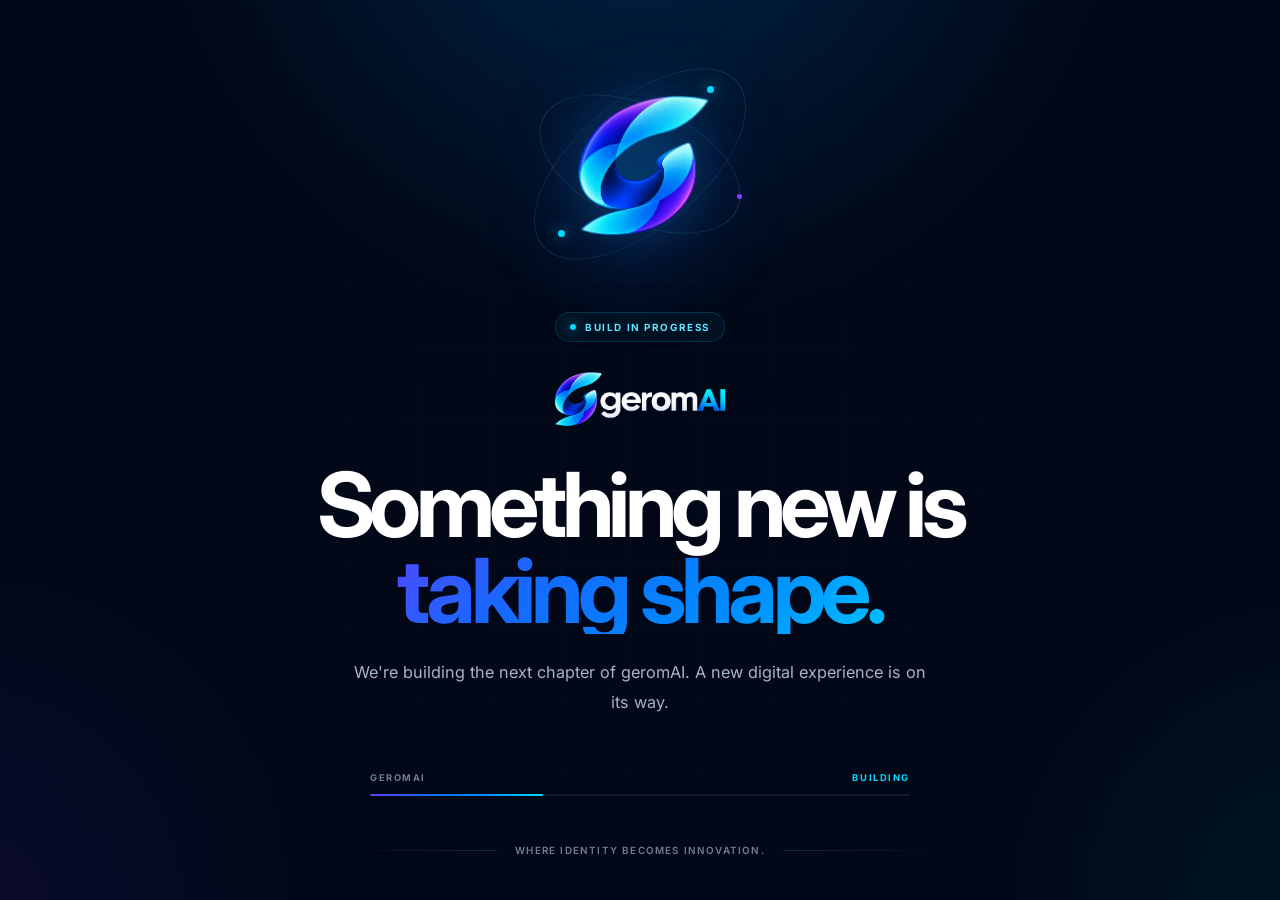
<file: index.html>
<!DOCTYPE html>
<html lang="en"
      xmlns:th="http://www.thymeleaf.org">

<head>

    <meta charset="UTF-8">

    <meta name="viewport"
          content="width=device-width, initial-scale=1.0">

    <title>geromAI — Coming Soon</title>

    <meta name="description"
          content="geromAI is currently building something new. Where Identity Becomes Innovation.">

    <meta name="robots"
          content="noindex, nofollow">

    <meta name="theme-color"
          content="#020817">

    <link rel="icon"
          type="image/svg+xml"
          href="/geromAI_logo_v2.svg">

    <link rel="preconnect"
          href="https://fonts.googleapis.com">

    <link rel="preconnect"
          href="https://fonts.gstatic.com"
          crossorigin>

    <link href="https://fonts.googleapis.com/css2?family=Inter:wght@400;500;600;700&display=swap"
          rel="stylesheet">

    <link rel="stylesheet"
          href="/index.css">

</head>


<body>

<main class="coming-soon">

    <!-- Background -->

    <div class="background-grid"></div>

    <div class="background-glow glow-one"></div>
    <div class="background-glow glow-two"></div>
    <div class="background-glow glow-three"></div>


    <!-- Main content -->

    <div class="coming-soon-container">


        <!-- Logo -->

        <div class="logo-scene">

            <div class="logo-glow"></div>

            <div class="orbit orbit-one"></div>
            <div class="orbit orbit-two"></div>

            <span class="orbit-node node-one"></span>
            <span class="orbit-node node-two"></span>
            <span class="orbit-node node-three"></span>

            <img src="/geromAI_logo_v2.svg"
                 class="geromai-icon"
                 alt="geromAI">

        </div>


        <!-- Status -->

        <div class="status">

            <span class="status-dot"></span>

            <span>
                BUILD IN PROGRESS
            </span>

        </div>


        <!-- Brand -->

        <img src="/geromAI_inline_logo_v2.svg"
             class="geromai-logo"
             alt="geromAI">


        <!-- Heading -->

        <h1>
            Something new is
            <span>taking shape.</span>
        </h1>


        <!-- Description -->

        <p class="description">
            We're building the next chapter of geromAI.
            A new digital experience is on its way.
        </p>


        <!-- Progress -->

        <div class="build-progress">

            <div class="progress-info">

                <span>GEROMAI</span>

                <span>BUILDING</span>

            </div>

            <div class="progress-track">

                <div class="progress-bar"></div>

            </div>

        </div>


        <!-- Slogan -->

        <div class="slogan">

            <span></span>

            <p>
                Where Identity Becomes Innovation.
            </p>

            <span></span>

        </div>

    </div>

</main>

</body>

</html>
</file>
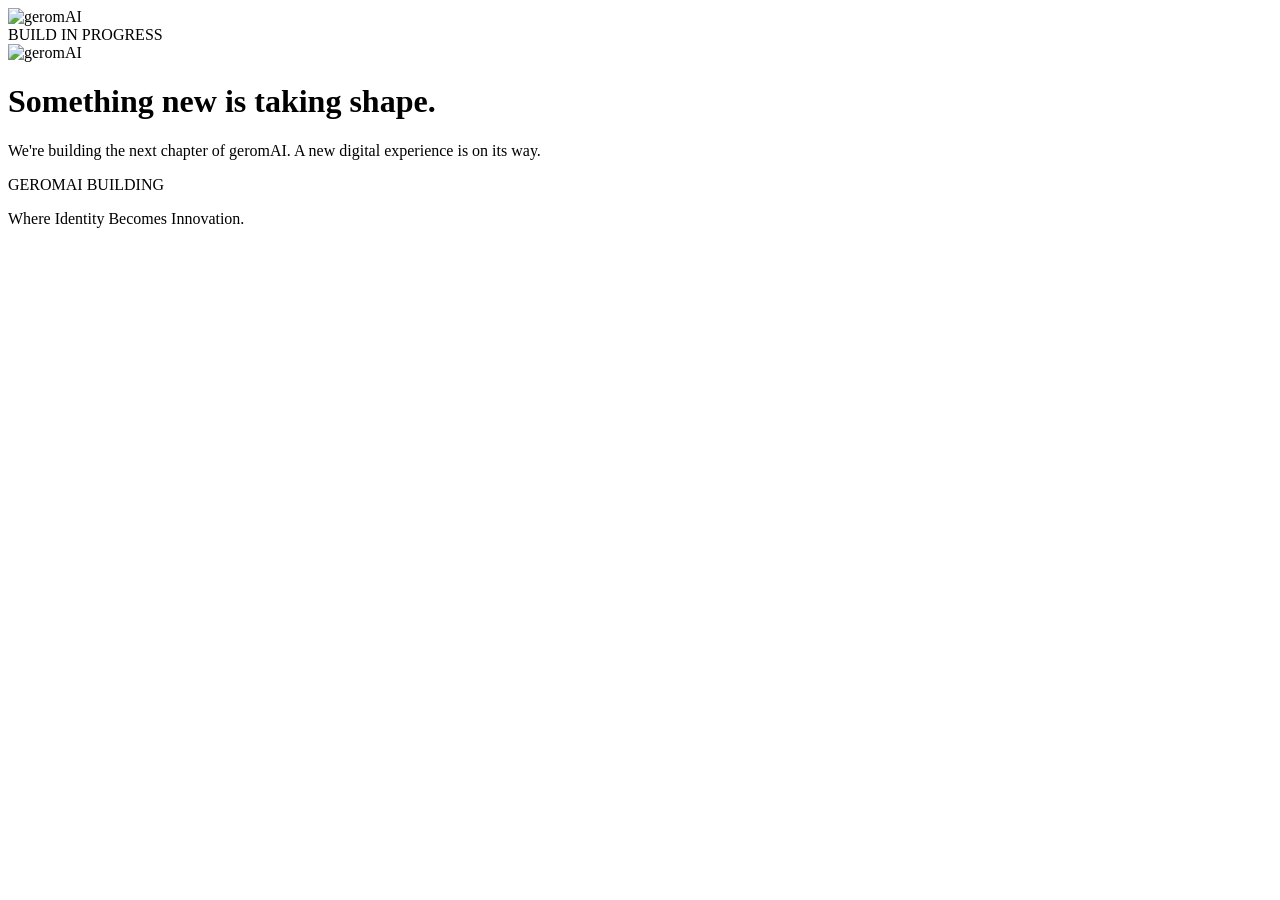
<file: src/main/resources/templates/index.html>
<!DOCTYPE html>
<html lang="en"
      xmlns:th="http://www.thymeleaf.org">

<head>

    <meta charset="UTF-8">

    <meta name="viewport"
          content="width=device-width, initial-scale=1.0">

    <title>geromAI — Coming Soon</title>

    <meta name="description"
          content="geromAI is currently building something new. Where Identity Becomes Innovation.">

    <meta name="robots"
          content="noindex, nofollow">

    <meta name="theme-color"
          content="#020817">

    <link rel="icon"
          type="image/svg+xml"
          th:href="@{/images/geromAI_logo_v2.svg}">

    <link rel="preconnect"
          href="https://fonts.googleapis.com">

    <link rel="preconnect"
          href="https://fonts.gstatic.com"
          crossorigin>

    <link href="https://fonts.googleapis.com/css2?family=Inter:wght@400;500;600;700&display=swap"
          rel="stylesheet">

    <link rel="stylesheet"
          th:href="@{/css/index.css}">

</head>


<body>

<main class="coming-soon">

    <!-- Background -->

    <div class="background-grid"></div>

    <div class="background-glow glow-one"></div>
    <div class="background-glow glow-two"></div>
    <div class="background-glow glow-three"></div>


    <!-- Main content -->

    <div class="coming-soon-container">


        <!-- Logo -->

        <div class="logo-scene">

            <div class="logo-glow"></div>

            <div class="orbit orbit-one"></div>
            <div class="orbit orbit-two"></div>

            <span class="orbit-node node-one"></span>
            <span class="orbit-node node-two"></span>
            <span class="orbit-node node-three"></span>

            <img th:src="@{/images/geromAI_logo_v2.svg}"
                 class="geromai-icon"
                 alt="geromAI">

        </div>


        <!-- Status -->

        <div class="status">

            <span class="status-dot"></span>

            <span>
                BUILD IN PROGRESS
            </span>

        </div>


        <!-- Brand -->

        <img th:src="@{/images/geromAI_inline_logo_v2.svg}"
             class="geromai-logo"
             alt="geromAI">


        <!-- Heading -->

        <h1>
            Something new is
            <span>taking shape.</span>
        </h1>


        <!-- Description -->

        <p class="description">
            We're building the next chapter of geromAI.
            A new digital experience is on its way.
        </p>


        <!-- Progress -->

        <div class="build-progress">

            <div class="progress-info">

                <span>GEROMAI</span>

                <span>BUILDING</span>

            </div>

            <div class="progress-track">

                <div class="progress-bar"></div>

            </div>

        </div>


        <!-- Slogan -->

        <div class="slogan">

            <span></span>

            <p>
                Where Identity Becomes Innovation.
            </p>

            <span></span>

        </div>

    </div>

</main>

</body>

</html>
</file>
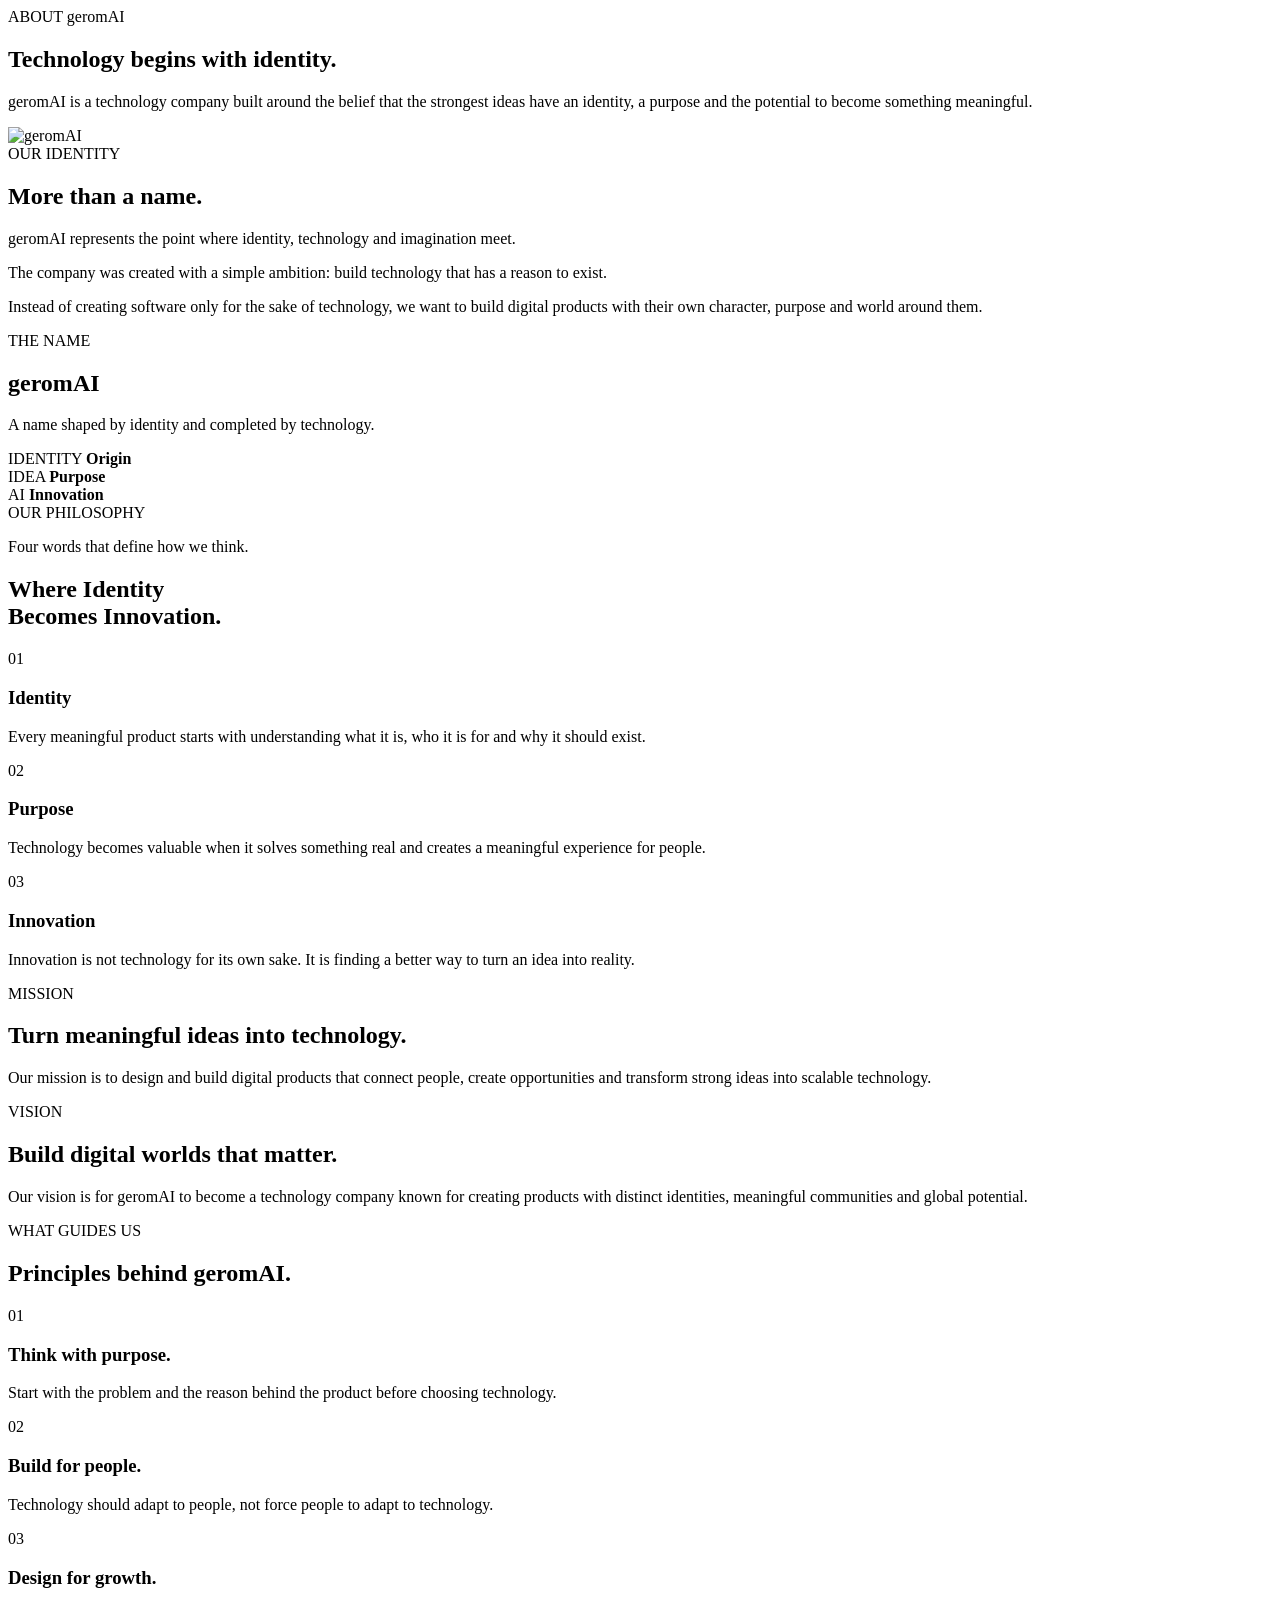
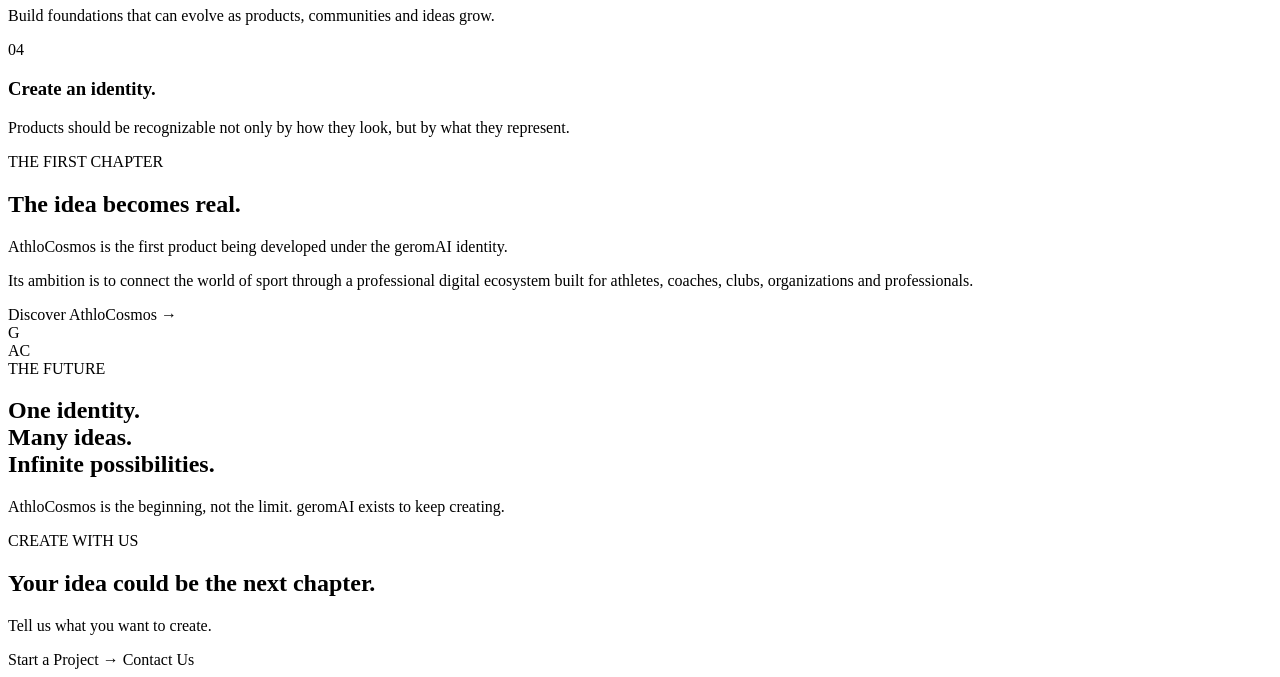
<file: src/main/resources/templates/website/about.html>
<!DOCTYPE html>
<html xmlns:th="http://www.thymeleaf.org"
      xmlns:layout="http://www.ultraq.net.nz/thymeleaf/layout"
      layout:decorate="~{layout/base}">

<head>

    <title>About</title>

    <th:block layout:fragment="page-css">
        <link rel="stylesheet"
              th:href="@{/css/about.css}">
    </th:block>

</head>

<body>

<main layout:fragment="main-content">


    <!-- ==================================================
         HERO
         ================================================== -->

    <section class="about-hero">

        <div class="about-glow about-glow-one"></div>
        <div class="about-glow about-glow-two"></div>

        <div class="container about-hero-container">


            <div class="about-hero-content">

                <span class="about-eyebrow">
                    ABOUT geromAI
                </span>

                <h1>
                    Technology begins with
                    <span class="gradient-text">
                        identity.
                    </span>
                </h1>

                <p>
                    geromAI is a technology company built around
                    the belief that the strongest ideas have an
                    identity, a purpose and the potential to become
                    something meaningful.
                </p>

            </div>


            <div class="about-hero-symbol">

                <div class="about-symbol-glow"></div>

                <img th:src="@{/images/geromAI_G_icon_v2.svg}"
                     alt="geromAI"
                     class="about-g">

            </div>

        </div>

    </section>


    <!-- ==================================================
         IDENTITY
         ================================================== -->

    <section class="section identity-section">

        <div class="container">

            <div class="identity-grid">


                <div class="identity-heading">

                    <span class="about-eyebrow">
                        OUR IDENTITY
                    </span>

                    <h2>
                        More than a
                        <span class="gradient-text">
                            name.
                        </span>
                    </h2>

                </div>


                <div class="identity-copy">

                    <p class="identity-large">

                        geromAI represents the point where
                        identity, technology and imagination
                        meet.

                    </p>

                    <p>
                        The company was created with a simple
                        ambition: build technology that has a
                        reason to exist.
                    </p>

                    <p>
                        Instead of creating software only for
                        the sake of technology, we want to build
                        digital products with their own character,
                        purpose and world around them.
                    </p>

                </div>

            </div>

        </div>

    </section>


    <!-- ==================================================
         NAME / BRAND
         ================================================== -->

    <section class="section name-section">

        <div class="container">

            <div class="name-panel">

                <div class="name-panel-glow"></div>


                <div class="name-heading">

                    <span class="about-eyebrow">
                        THE NAME
                    </span>

                    <h2>
                        gerom<span>AI</span>
                    </h2>

                    <p>
                        A name shaped by identity and completed
                        by technology.
                    </p>

                </div>


                <div class="name-visual">


                    <div class="name-line"></div>


                    <div class="name-definition">

                        <div>
                            <span>IDENTITY</span>
                            <strong>Origin</strong>
                        </div>

                        <div>
                            <span>IDEA</span>
                            <strong>Purpose</strong>
                        </div>

                        <div>
                            <span>AI</span>
                            <strong>Innovation</strong>
                        </div>

                    </div>

                </div>

            </div>

        </div>

    </section>


    <!-- ==================================================
         SLOGAN
         ================================================== -->

    <section class="section slogan-section">

        <div class="container slogan-container">

            <span class="about-eyebrow">
                OUR PHILOSOPHY
            </span>

            <p class="slogan-small">
                Four words that define how we think.
            </p>

            <h2 class="about-slogan">
                Where Identity
                <br>
                Becomes
                <span class="gradient-text">
                    Innovation.
                </span>
            </h2>

        </div>

    </section>


    <!-- ==================================================
         PHILOSOPHY BREAKDOWN
         ================================================== -->

    <section class="section philosophy-breakdown">

        <div class="container">

            <div class="philosophy-grid">


                <article class="philosophy-card">

                    <span class="philosophy-number">
                        01
                    </span>

                    <div>

                        <h3>
                            Identity
                        </h3>

                        <p>
                            Every meaningful product starts with
                            understanding what it is, who it is for
                            and why it should exist.
                        </p>

                    </div>

                </article>


                <article class="philosophy-card">

                    <span class="philosophy-number">
                        02
                    </span>

                    <div>

                        <h3>
                            Purpose
                        </h3>

                        <p>
                            Technology becomes valuable when it
                            solves something real and creates a
                            meaningful experience for people.
                        </p>

                    </div>

                </article>


                <article class="philosophy-card">

                    <span class="philosophy-number">
                        03
                    </span>

                    <div>

                        <h3>
                            Innovation
                        </h3>

                        <p>
                            Innovation is not technology for its
                            own sake. It is finding a better way
                            to turn an idea into reality.
                        </p>

                    </div>

                </article>

            </div>

        </div>

    </section>


    <!-- ==================================================
         MISSION / VISION
         ================================================== -->

    <section class="section mission-section">

        <div class="container">

            <div class="mission-grid">


                <article class="mission-card">

                    <span class="mission-label">
                        MISSION
                    </span>

                    <h2>
                        Turn meaningful ideas into
                        <span class="gradient-text">
                            technology.
                        </span>
                    </h2>

                    <p>
                        Our mission is to design and build digital
                        products that connect people, create
                        opportunities and transform strong ideas
                        into scalable technology.
                    </p>

                </article>


                <article class="mission-card">

                    <span class="mission-label">
                        VISION
                    </span>

                    <h2>
                        Build digital worlds that
                        <span class="gradient-text">
                            matter.
                        </span>
                    </h2>

                    <p>
                        Our vision is for geromAI to become a
                        technology company known for creating
                        products with distinct identities,
                        meaningful communities and global
                        potential.
                    </p>

                </article>

            </div>

        </div>

    </section>


    <!-- ==================================================
         VALUES
         ================================================== -->

    <section class="section values-section">

        <div class="container">


            <div class="values-heading">

                <span class="about-eyebrow">
                    WHAT GUIDES US
                </span>

                <h2>
                    Principles behind
                    <span class="gradient-text">
                        geromAI.
                    </span>
                </h2>

            </div>


            <div class="values-grid">


                <article class="value-card">

                    <span>01</span>

                    <h3>
                        Think with purpose.
                    </h3>

                    <p>
                        Start with the problem and the reason
                        behind the product before choosing
                        technology.
                    </p>

                </article>


                <article class="value-card">

                    <span>02</span>

                    <h3>
                        Build for people.
                    </h3>

                    <p>
                        Technology should adapt to people,
                        not force people to adapt to
                        technology.
                    </p>

                </article>


                <article class="value-card">

                    <span>03</span>

                    <h3>
                        Design for growth.
                    </h3>

                    <p>
                        Build foundations that can evolve as
                        products, communities and ideas grow.
                    </p>

                </article>


                <article class="value-card">

                    <span>04</span>

                    <h3>
                        Create an identity.
                    </h3>

                    <p>
                        Products should be recognizable not only
                        by how they look, but by what they
                        represent.
                    </p>

                </article>

            </div>

        </div>

    </section>


    <!-- ==================================================
         FROM GEROMAI TO ATHLOCOSMOS
         ================================================== -->

    <section class="section journey-section">

        <div class="container">

            <div class="journey-panel">

                <div class="journey-glow"></div>


                <div class="journey-copy">

                    <span class="about-eyebrow">
                        THE FIRST CHAPTER
                    </span>

                    <h2>
                        The idea becomes
                        <span class="gradient-text">
                            real.
                        </span>
                    </h2>

                    <p>
                        AthloCosmos is the first product being
                        developed under the geromAI identity.
                    </p>

                    <p>
                        Its ambition is to connect the world of
                        sport through a professional digital
                        ecosystem built for athletes, coaches,
                        clubs, organizations and professionals.
                    </p>


                    <a class="btn-primary"
                       th:href="@{/products#athlocosmos}">

                        Discover AthloCosmos

                        <span>→</span>

                    </a>

                </div>


                <div class="journey-visual">

                    <div class="journey-gerom">
                        G
                    </div>

                    <div class="journey-line">

                        <span></span>

                    </div>

                    <div class="journey-athlo">
                        AC
                    </div>

                </div>

            </div>

        </div>

    </section>


    <!-- ==================================================
         FUTURE
         ================================================== -->

    <section class="section future-section">

        <div class="container future-container">

            <span class="about-eyebrow">
                THE FUTURE
            </span>

            <h2>
                One identity.
                <br>
                Many ideas.
                <br>
                <span class="gradient-text">
                    Infinite possibilities.
                </span>
            </h2>

            <p>
                AthloCosmos is the beginning, not the limit.
                geromAI exists to keep creating.
            </p>

        </div>

    </section>


    <!-- ==================================================
         CTA
         ================================================== -->

    <section class="section about-cta">

        <div class="container">

            <div class="about-cta-panel">

                <div class="about-cta-glow"></div>

                <span class="about-eyebrow">
                    CREATE WITH US
                </span>

                <h2>
                    Your idea could be the
                    <span class="gradient-text">
                        next chapter.
                    </span>
                </h2>

                <p>
                    Tell us what you want to create.
                </p>


                <div class="about-cta-actions">

                    <a class="btn-primary"
                       th:href="@{/get-started}">

                        Start a Project

                        <span>→</span>

                    </a>


                    <a class="btn-secondary"
                       th:href="@{/contact}">

                        Contact Us

                    </a>

                </div>

            </div>

        </div>

    </section>


</main>

</body>
</html>
</file>
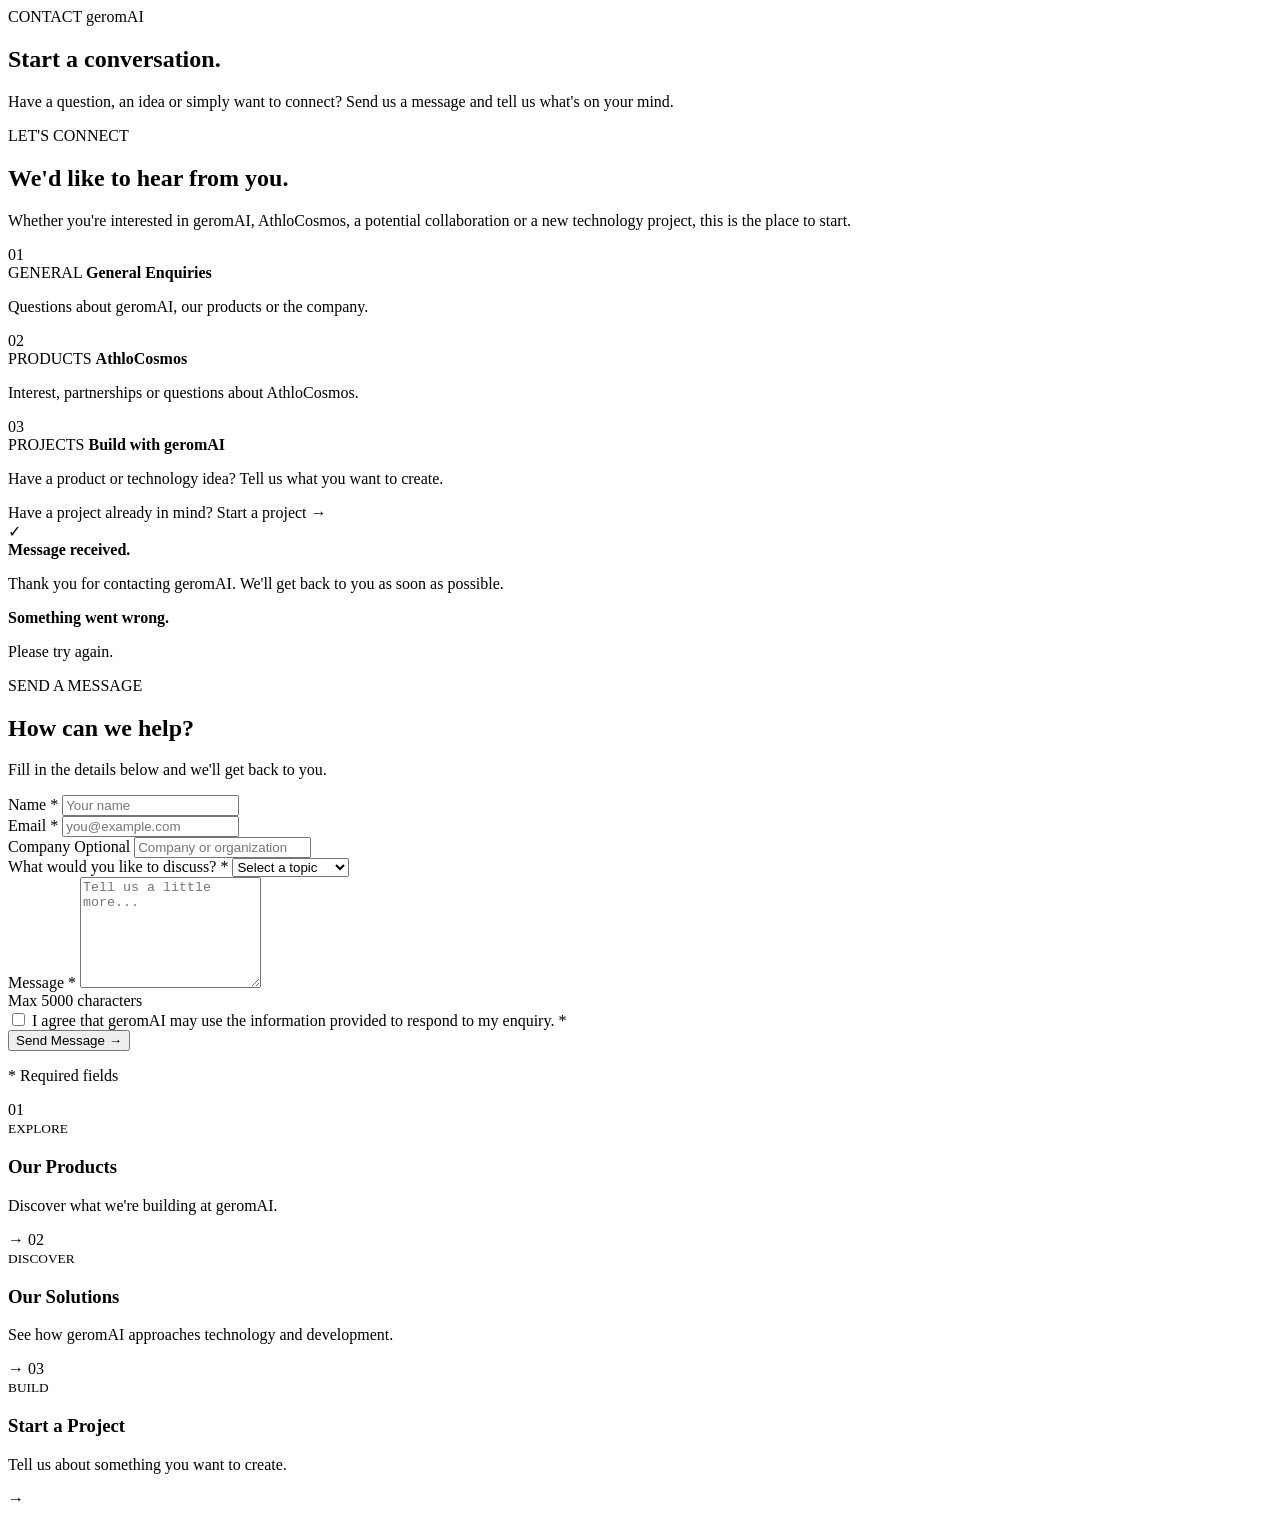
<file: src/main/resources/templates/website/contact.html>
<!DOCTYPE html>
<html xmlns:th="http://www.thymeleaf.org"
      xmlns:layout="http://www.ultraq.net.nz/thymeleaf/layout"
      layout:decorate="~{layout/base}">

<head>

    <title>Contact</title>

    <th:block layout:fragment="page-css">
        <link rel="stylesheet"
              th:href="@{/css/contact.css}">
    </th:block>

</head>

<body>

<main layout:fragment="main-content">


    <!-- ==================================================
         HERO
         ================================================== -->

    <section class="contact-hero">

        <div class="contact-glow contact-glow-one"></div>
        <div class="contact-glow contact-glow-two"></div>

        <div class="container contact-hero-container">

            <span class="contact-eyebrow">
                CONTACT geromAI
            </span>

            <h1>
                Start a
                <span class="gradient-text">
                    conversation.
                </span>
            </h1>

            <p>
                Have a question, an idea or simply want to
                connect? Send us a message and tell us what's
                on your mind.
            </p>

        </div>

    </section>


    <!-- ==================================================
         CONTACT
         ================================================== -->

    <section class="section contact-section">

        <div class="container">

            <div class="contact-layout">


                <!-- ======================================
                     LEFT
                     ====================================== -->

                <div class="contact-information">

                    <span class="contact-eyebrow">
                        LET'S CONNECT
                    </span>

                    <h2>
                        We'd like to hear
                        <span class="gradient-text">
                            from you.
                        </span>
                    </h2>

                    <p class="contact-intro">
                        Whether you're interested in geromAI,
                        AthloCosmos, a potential collaboration
                        or a new technology project, this is
                        the place to start.
                    </p>


                    <div class="contact-options">


                        <div class="contact-option">

                            <span class="contact-option-number">
                                01
                            </span>

                            <div>

                                <span class="contact-option-label">
                                    GENERAL
                                </span>

                                <strong>
                                    General Enquiries
                                </strong>

                                <p>
                                    Questions about geromAI,
                                    our products or the company.
                                </p>

                            </div>

                        </div>


                        <div class="contact-option">

                            <span class="contact-option-number">
                                02
                            </span>

                            <div>

                                <span class="contact-option-label">
                                    PRODUCTS
                                </span>

                                <strong>
                                    AthloCosmos
                                </strong>

                                <p>
                                    Interest, partnerships or
                                    questions about AthloCosmos.
                                </p>

                            </div>

                        </div>


                        <div class="contact-option">

                            <span class="contact-option-number">
                                03
                            </span>

                            <div>

                                <span class="contact-option-label">
                                    PROJECTS
                                </span>

                                <strong>
                                    Build with geromAI
                                </strong>

                                <p>
                                    Have a product or technology
                                    idea? Tell us what you want
                                    to create.
                                </p>

                            </div>

                        </div>

                    </div>


                    <div class="contact-project-link">

                        <span>
                            Have a project already in mind?
                        </span>

                        <a th:href="@{/get-started}">
                            Start a project
                            <span>→</span>
                        </a>

                    </div>

                </div>


                <!-- ======================================
                     FORM
                     ====================================== -->

                <div class="contact-form-wrapper">

                    <div class="contact-form-glow"></div>


                    <!-- SUCCESS -->

                    <div class="form-success"
                         th:if="${contactSuccess}">

                        <div class="success-icon">
                            ✓
                        </div>

                        <div>

                            <strong>
                                Message received.
                            </strong>

                            <p>
                                Thank you for contacting geromAI.
                                We'll get back to you as soon
                                as possible.
                            </p>

                        </div>

                    </div>


                    <!-- ERROR -->

                    <div class="form-error-global"
                         th:if="${contactError}">

                        <strong>
                            Something went wrong.
                        </strong>

                        <p th:text="${contactError}">
                            Please try again.
                        </p>

                    </div>


                    <form class="contact-form"
                          th:action="@{/contact}"
                          th:object="${contactForm}"
                          method="post">


                        <!-- If Spring Security CSRF is enabled,
                             Thymeleaf/Spring Security normally
                             handles the token automatically. -->


                        <div class="form-heading">

                            <span class="contact-eyebrow">
                                SEND A MESSAGE
                            </span>

                            <h2>
                                How can we help?
                            </h2>

                            <p>
                                Fill in the details below and
                                we'll get back to you.
                            </p>

                        </div>


                        <!-- NAME -->

                        <div class="form-group">

                            <label for="name">
                                Name
                                <span>*</span>
                            </label>

                            <input id="name"
                                   type="text"
                                   th:field="*{name}"
                                   th:classappend="${#fields.hasErrors('name')} ? 'input-error' : ''"
                                   placeholder="Your name"
                                   autocomplete="name">

                            <span class="field-error"
                                  th:if="${#fields.hasErrors('name')}"
                                  th:errors="*{name}">
                            </span>

                        </div>


                        <!-- EMAIL -->

                        <div class="form-group">

                            <label for="email">
                                Email
                                <span>*</span>
                            </label>

                            <input id="email"
                                   type="email"
                                   th:field="*{email}"
                                   th:classappend="${#fields.hasErrors('email')} ? 'input-error' : ''"
                                   placeholder="you@example.com"
                                   autocomplete="email">

                            <span class="field-error"
                                  th:if="${#fields.hasErrors('email')}"
                                  th:errors="*{email}">
                            </span>

                        </div>


                        <!-- COMPANY -->

                        <div class="form-group">

                            <label for="company">
                                Company
                                <span class="optional">
                                    Optional
                                </span>
                            </label>

                            <input id="company"
                                   type="text"
                                   th:field="*{company}"
                                   placeholder="Company or organization"
                                   autocomplete="organization">

                        </div>


                        <!-- SUBJECT -->

                        <div class="form-group">

                            <label for="subject">
                                What would you like to discuss?
                                <span>*</span>
                            </label>

                            <select id="subject"
                                    th:field="*{subject}"
                                    th:classappend="${#fields.hasErrors('subject')} ? 'input-error' : ''">

                                <option value="">
                                    Select a topic
                                </option>

                                <option value="GENERAL">
                                    General enquiry
                                </option>

                                <option value="ATHLOCOSMOS">
                                    AthloCosmos
                                </option>

                                <option value="PROJECT">
                                    New project
                                </option>

                                <option value="PARTNERSHIP">
                                    Partnership
                                </option>

                                <option value="OTHER">
                                    Something else
                                </option>

                            </select>

                            <span class="field-error"
                                  th:if="${#fields.hasErrors('subject')}"
                                  th:errors="*{subject}">
                            </span>

                        </div>


                        <!-- MESSAGE -->

                        <div class="form-group">

                            <label for="message">
                                Message
                                <span>*</span>
                            </label>

                            <textarea id="message"
                                      th:field="*{message}"
                                      th:classappend="${#fields.hasErrors('message')} ? 'input-error' : ''"
                                      rows="7"
                                      placeholder="Tell us a little more..."></textarea>

                            <div class="textarea-bottom">

                                <span class="field-error"
                                      th:if="${#fields.hasErrors('message')}"
                                      th:errors="*{message}">
                                </span>

                                <span class="message-limit">
                                    Max 5000 characters
                                </span>

                            </div>

                        </div>


                        <!-- PRIVACY -->

                        <div class="form-group checkbox-group">

                            <label class="checkbox-label">

                                <input type="checkbox"
                                       th:field="*{privacyAccepted}">

                                <span class="custom-checkbox"></span>

                                <span class="checkbox-text">
                                    I agree that geromAI may use
                                    the information provided to
                                    respond to my enquiry.
                                    <span>*</span>
                                </span>

                            </label>

                            <span class="field-error"
                                  th:if="${#fields.hasErrors('privacyAccepted')}"
                                  th:errors="*{privacyAccepted}">
                            </span>

                        </div>


                        <!-- BUTTON -->

                        <button class="contact-submit"
                                type="submit">

                            <span>
                                Send Message
                            </span>

                            <span aria-hidden="true">
                                →
                            </span>

                        </button>


                        <p class="form-required">
                            * Required fields
                        </p>

                    </form>

                </div>

            </div>

        </div>

    </section>


    <!-- ==================================================
         OTHER PATH
         ================================================== -->

    <section class="section contact-next">

        <div class="container">

            <div class="contact-next-grid">


                <a class="contact-next-card"
                   th:href="@{/products}">

                    <span>01</span>

                    <div>
                        <small>
                            EXPLORE
                        </small>

                        <h3>
                            Our Products
                        </h3>

                        <p>
                            Discover what we're building
                            at geromAI.
                        </p>
                    </div>

                    <strong>→</strong>

                </a>


                <a class="contact-next-card"
                   th:href="@{/solutions}">

                    <span>02</span>

                    <div>
                        <small>
                            DISCOVER
                        </small>

                        <h3>
                            Our Solutions
                        </h3>

                        <p>
                            See how geromAI approaches
                            technology and development.
                        </p>
                    </div>

                    <strong>→</strong>

                </a>


                <a class="contact-next-card"
                   th:href="@{/get-started}">

                    <span>03</span>

                    <div>
                        <small>
                            BUILD
                        </small>

                        <h3>
                            Start a Project
                        </h3>

                        <p>
                            Tell us about something you
                            want to create.
                        </p>
                    </div>

                    <strong>→</strong>

                </a>

            </div>

        </div>

    </section>


</main>

</body>
</html>
</file>
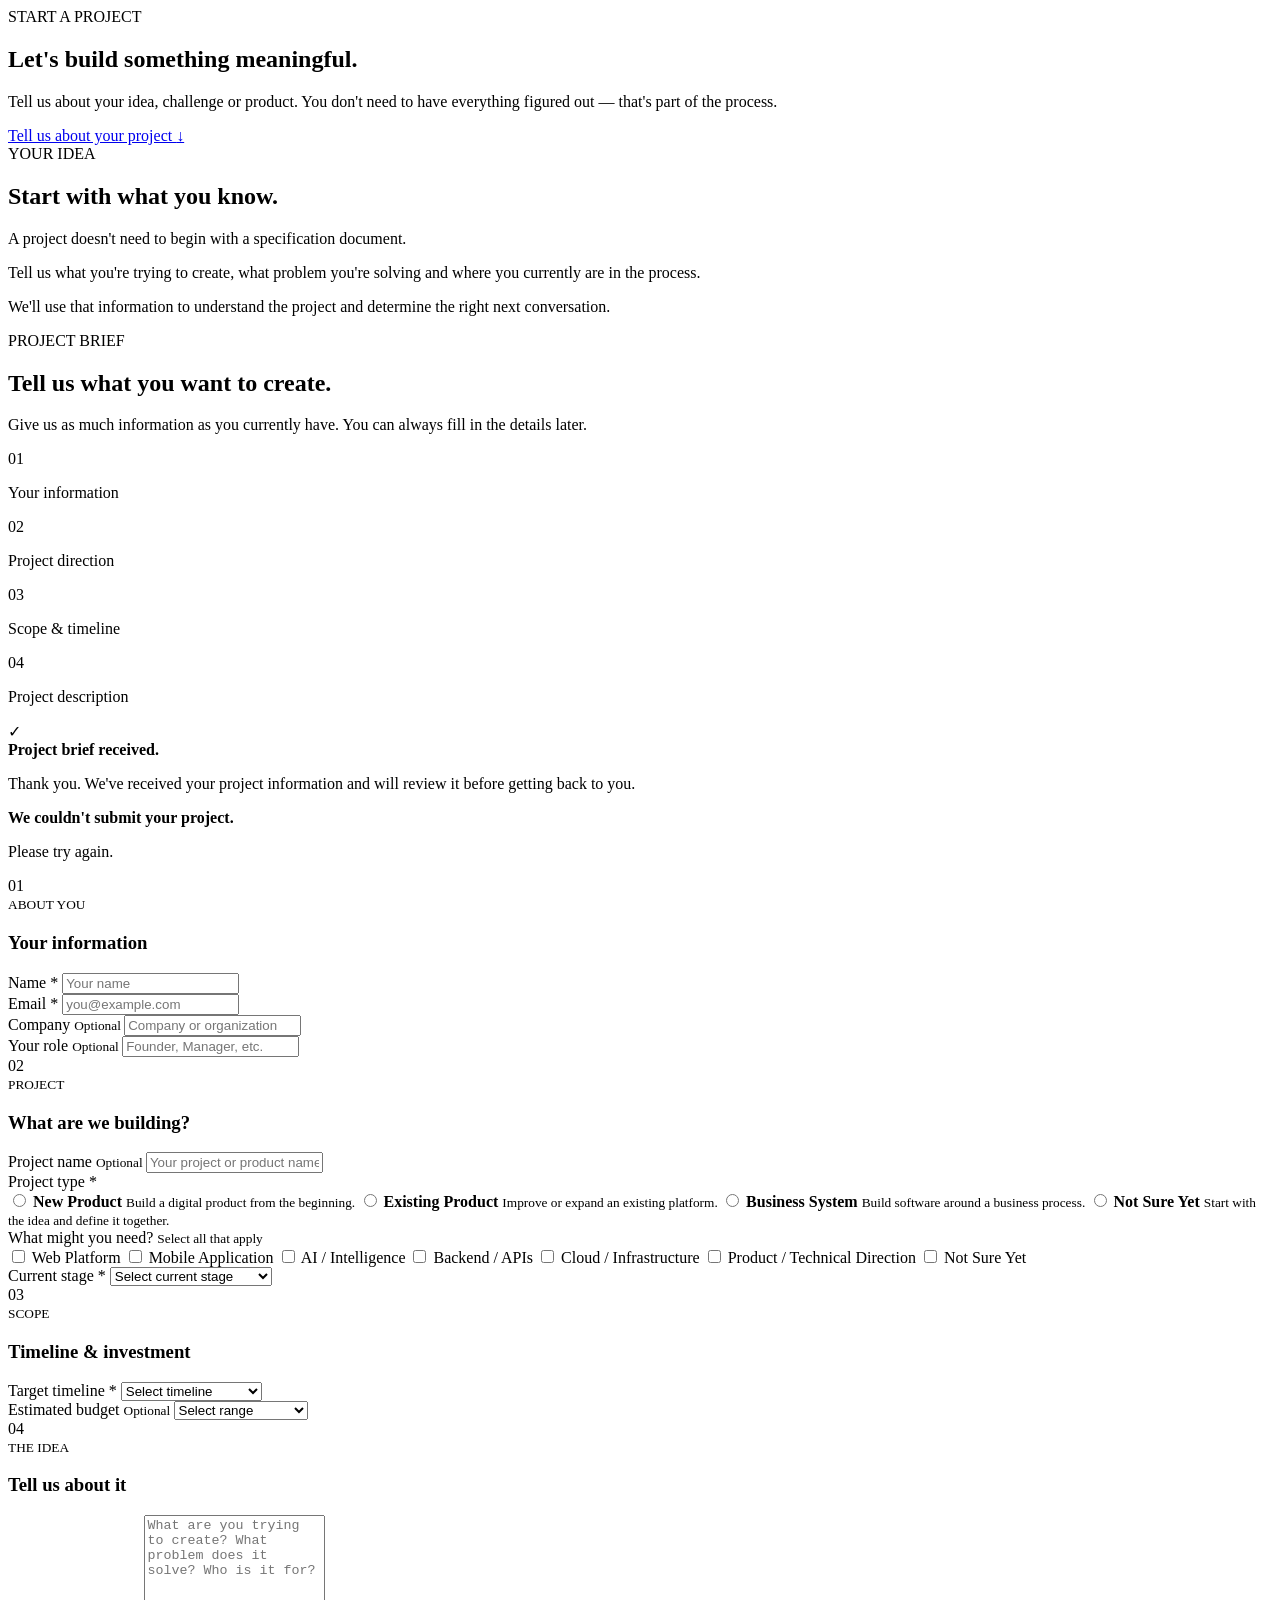
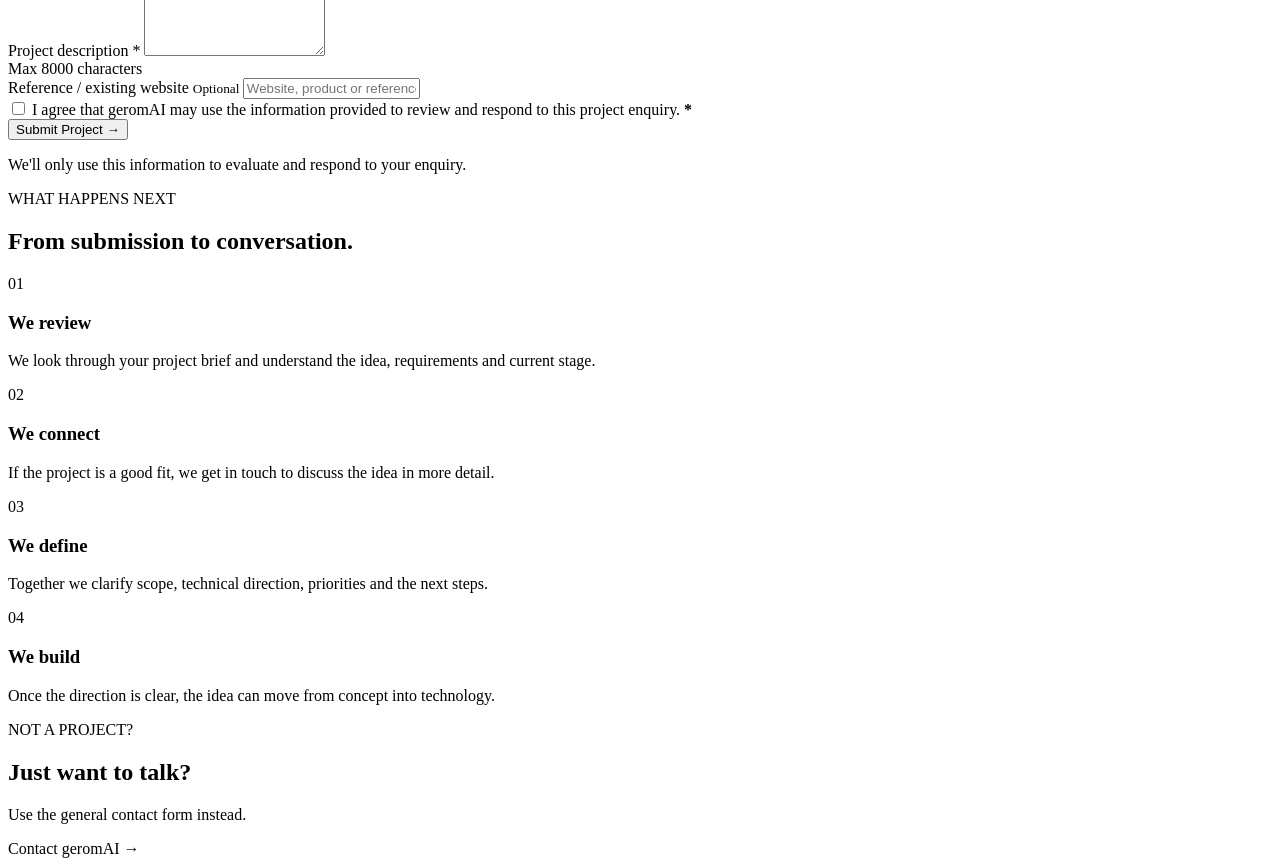
<file: src/main/resources/templates/website/get-started.html>
<!DOCTYPE html>
<html xmlns:th="http://www.thymeleaf.org"
      xmlns:layout="http://www.ultraq.net.nz/thymeleaf/layout"
      layout:decorate="~{layout/base}">

<head>

    <title>Get Started</title>

    <th:block layout:fragment="page-css">
        <link rel="stylesheet"
              th:href="@{/css/get-started.css}">
    </th:block>

</head>

<body>

<main layout:fragment="main-content">

    <!-- ==================================================
         HERO
         ================================================== -->

    <section class="start-hero">

        <div class="start-glow start-glow-one"></div>
        <div class="start-glow start-glow-two"></div>

        <div class="container start-hero-container">

            <span class="start-eyebrow">
                START A PROJECT
            </span>

            <h1>
                Let's build something
                <span class="gradient-text">
                    meaningful.
                </span>
            </h1>

            <p>
                Tell us about your idea, challenge or product.
                You don't need to have everything figured out —
                that's part of the process.
            </p>

            <a href="#project-form"
               class="start-scroll-link">

                Tell us about your project
                <span>↓</span>

            </a>

        </div>

    </section>


    <!-- ==================================================
         INTRO
         ================================================== -->

    <section class="section start-intro">

        <div class="container">

            <div class="start-intro-grid">

                <div>

                    <span class="start-eyebrow">
                        YOUR IDEA
                    </span>

                    <h2>
                        Start with what you
                        <span class="gradient-text">
                            know.
                        </span>
                    </h2>

                </div>

                <div>

                    <p class="start-intro-large">
                        A project doesn't need to begin with a
                        specification document.
                    </p>

                    <p>
                        Tell us what you're trying to create,
                        what problem you're solving and where
                        you currently are in the process.
                    </p>

                    <p>
                        We'll use that information to understand
                        the project and determine the right
                        next conversation.
                    </p>

                </div>

            </div>

        </div>

    </section>


    <!-- ==================================================
         PROJECT FORM
         ================================================== -->

    <section class="section project-section"
             id="project-form">

        <div class="container">

            <div class="project-layout">


                <!-- ======================================
                     LEFT
                     ====================================== -->

                <aside class="project-sidebar">

                    <span class="start-eyebrow">
                        PROJECT BRIEF
                    </span>

                    <h2>
                        Tell us what you want to
                        <span class="gradient-text">
                            create.
                        </span>
                    </h2>

                    <p>
                        Give us as much information as you
                        currently have. You can always fill
                        in the details later.
                    </p>


                    <div class="project-sidebar-list">

                        <div>
                            <span>01</span>

                            <p>
                                Your information
                            </p>
                        </div>

                        <div>
                            <span>02</span>

                            <p>
                                Project direction
                            </p>
                        </div>

                        <div>
                            <span>03</span>

                            <p>
                                Scope & timeline
                            </p>
                        </div>

                        <div>
                            <span>04</span>

                            <p>
                                Project description
                            </p>
                        </div>

                    </div>

                </aside>


                <!-- ======================================
                     FORM
                     ====================================== -->

                <div class="project-form-wrapper">

                    <div class="project-form-glow"></div>


                    <!-- SUCCESS -->

                    <div class="project-success"
                         th:if="${projectSuccess}">

                        <div class="project-success-icon">
                            ✓
                        </div>

                        <div>

                            <strong>
                                Project brief received.
                            </strong>

                            <p>
                                Thank you. We've received your
                                project information and will
                                review it before getting back
                                to you.
                            </p>

                        </div>

                    </div>


                    <!-- GLOBAL ERROR -->

                    <div class="project-global-error"
                         th:if="${projectError}">

                        <strong>
                            We couldn't submit your project.
                        </strong>

                        <p th:text="${projectError}">
                            Please try again.
                        </p>

                    </div>


                    <form th:action="@{/get-started}"
                          th:object="${projectForm}"
                          method="post"
                          class="project-form">


                        <!-- ==================================
                             SECTION 01
                             ================================== -->

                        <div class="form-section">

                            <div class="form-section-header">

                                <span>
                                    01
                                </span>

                                <div>

                                    <small>
                                        ABOUT YOU
                                    </small>

                                    <h3>
                                        Your information
                                    </h3>

                                </div>

                            </div>


                            <div class="form-grid">


                                <div class="form-group">

                                    <label for="name">
                                        Name
                                        <span>*</span>
                                    </label>

                                    <input id="name"
                                           type="text"
                                           th:field="*{name}"
                                           th:classappend="${#fields.hasErrors('name')} ? 'input-error' : ''"
                                           placeholder="Your name"
                                           autocomplete="name">

                                    <span class="field-error"
                                          th:if="${#fields.hasErrors('name')}"
                                          th:errors="*{name}">
                                    </span>

                                </div>


                                <div class="form-group">

                                    <label for="email">
                                        Email
                                        <span>*</span>
                                    </label>

                                    <input id="email"
                                           type="email"
                                           th:field="*{email}"
                                           th:classappend="${#fields.hasErrors('email')} ? 'input-error' : ''"
                                           placeholder="you@example.com"
                                           autocomplete="email">

                                    <span class="field-error"
                                          th:if="${#fields.hasErrors('email')}"
                                          th:errors="*{email}">
                                    </span>

                                </div>


                                <div class="form-group">

                                    <label for="company">
                                        Company

                                        <small>
                                            Optional
                                        </small>
                                    </label>

                                    <input id="company"
                                           type="text"
                                           th:field="*{company}"
                                           placeholder="Company or organization"
                                           autocomplete="organization">

                                </div>


                                <div class="form-group">

                                    <label for="role">
                                        Your role

                                        <small>
                                            Optional
                                        </small>
                                    </label>

                                    <input id="role"
                                           type="text"
                                           th:field="*{role}"
                                           placeholder="Founder, Manager, etc.">

                                </div>

                            </div>

                        </div>


                        <!-- ==================================
                             SECTION 02
                             ================================== -->

                        <div class="form-section">

                            <div class="form-section-header">

                                <span>
                                    02
                                </span>

                                <div>

                                    <small>
                                        PROJECT
                                    </small>

                                    <h3>
                                        What are we building?
                                    </h3>

                                </div>

                            </div>


                            <div class="form-group">

                                <label for="projectName">
                                    Project name

                                    <small>
                                        Optional
                                    </small>
                                </label>

                                <input id="projectName"
                                       type="text"
                                       th:field="*{projectName}"
                                       placeholder="Your project or product name">

                            </div>


                            <div class="form-group">

                                <label>
                                    Project type
                                    <span>*</span>
                                </label>


                                <div class="option-grid">

                                    <label class="option-card">

                                        <input type="radio"
                                               th:field="*{projectType}"
                                               value="NEW_PRODUCT">

                                        <span class="option-content">

                                            <strong>
                                                New Product
                                            </strong>

                                            <small>
                                                Build a digital product
                                                from the beginning.
                                            </small>

                                        </span>

                                    </label>


                                    <label class="option-card">

                                        <input type="radio"
                                               th:field="*{projectType}"
                                               value="EXISTING_PRODUCT">

                                        <span class="option-content">

                                            <strong>
                                                Existing Product
                                            </strong>

                                            <small>
                                                Improve or expand an
                                                existing platform.
                                            </small>

                                        </span>

                                    </label>


                                    <label class="option-card">

                                        <input type="radio"
                                               th:field="*{projectType}"
                                               value="BUSINESS_SYSTEM">

                                        <span class="option-content">

                                            <strong>
                                                Business System
                                            </strong>

                                            <small>
                                                Build software around
                                                a business process.
                                            </small>

                                        </span>

                                    </label>


                                    <label class="option-card">

                                        <input type="radio"
                                               th:field="*{projectType}"
                                               value="NOT_SURE">

                                        <span class="option-content">

                                            <strong>
                                                Not Sure Yet
                                            </strong>

                                            <small>
                                                Start with the idea and
                                                define it together.
                                            </small>

                                        </span>

                                    </label>

                                </div>


                                <span class="field-error"
                                      th:if="${#fields.hasErrors('projectType')}"
                                      th:errors="*{projectType}">
                                </span>

                            </div>


                            <!-- SERVICES -->

                            <div class="form-group">

                                <label>
                                    What might you need?

                                    <small>
                                        Select all that apply
                                    </small>
                                </label>


                                <div class="service-grid">


                                    <label class="service-option">

                                        <input type="checkbox"
                                               th:field="*{services}"
                                               value="WEB">

                                        <span>
                                            Web Platform
                                        </span>

                                    </label>


                                    <label class="service-option">

                                        <input type="checkbox"
                                               th:field="*{services}"
                                               value="MOBILE">

                                        <span>
                                            Mobile Application
                                        </span>

                                    </label>


                                    <label class="service-option">

                                        <input type="checkbox"
                                               th:field="*{services}"
                                               value="AI">

                                        <span>
                                            AI / Intelligence
                                        </span>

                                    </label>


                                    <label class="service-option">

                                        <input type="checkbox"
                                               th:field="*{services}"
                                               value="BACKEND">

                                        <span>
                                            Backend / APIs
                                        </span>

                                    </label>


                                    <label class="service-option">

                                        <input type="checkbox"
                                               th:field="*{services}"
                                               value="CLOUD">

                                        <span>
                                            Cloud / Infrastructure
                                        </span>

                                    </label>


                                    <label class="service-option">

                                        <input type="checkbox"
                                               th:field="*{services}"
                                               value="CONSULTING">

                                        <span>
                                            Product / Technical Direction
                                        </span>

                                    </label>


                                    <label class="service-option">

                                        <input type="checkbox"
                                               th:field="*{services}"
                                               value="NOT_SURE">

                                        <span>
                                            Not Sure Yet
                                        </span>

                                    </label>

                                </div>

                            </div>


                            <!-- STAGE -->

                            <div class="form-group">

                                <label for="stage">
                                    Current stage
                                    <span>*</span>
                                </label>

                                <select id="stage"
                                        th:field="*{stage}"
                                        th:classappend="${#fields.hasErrors('stage')} ? 'input-error' : ''">

                                    <option value="">
                                        Select current stage
                                    </option>

                                    <option value="IDEA">
                                        Idea
                                    </option>

                                    <option value="PLANNING">
                                        Planning / Research
                                    </option>

                                    <option value="DESIGN">
                                        Design / Prototype
                                    </option>

                                    <option value="DEVELOPMENT">
                                        Already in development
                                    </option>

                                    <option value="LIVE">
                                        Existing live product
                                    </option>

                                </select>

                                <span class="field-error"
                                      th:if="${#fields.hasErrors('stage')}"
                                      th:errors="*{stage}">
                                </span>

                            </div>

                        </div>


                        <!-- ==================================
                             SECTION 03
                             ================================== -->

                        <div class="form-section">

                            <div class="form-section-header">

                                <span>
                                    03
                                </span>

                                <div>

                                    <small>
                                        SCOPE
                                    </small>

                                    <h3>
                                        Timeline & investment
                                    </h3>

                                </div>

                            </div>


                            <div class="form-grid">


                                <div class="form-group">

                                    <label for="timeline">
                                        Target timeline
                                        <span>*</span>
                                    </label>

                                    <select id="timeline"
                                            th:field="*{timeline}"
                                            th:classappend="${#fields.hasErrors('timeline')} ? 'input-error' : ''">

                                        <option value="">
                                            Select timeline
                                        </option>

                                        <option value="ASAP">
                                            As soon as possible
                                        </option>

                                        <option value="1_3_MONTHS">
                                            1–3 months
                                        </option>

                                        <option value="3_6_MONTHS">
                                            3–6 months
                                        </option>

                                        <option value="6_PLUS_MONTHS">
                                            6+ months
                                        </option>

                                        <option value="FLEXIBLE">
                                            Flexible / Not sure
                                        </option>

                                    </select>

                                    <span class="field-error"
                                          th:if="${#fields.hasErrors('timeline')}"
                                          th:errors="*{timeline}">
                                    </span>

                                </div>


                                <div class="form-group">

                                    <label for="budget">
                                        Estimated budget

                                        <small>
                                            Optional
                                        </small>
                                    </label>

                                    <select id="budget"
                                            th:field="*{budget}">

                                        <option value="">
                                            Select range
                                        </option>

                                        <option value="DISCUSS">
                                            Let's discuss
                                        </option>

                                        <option value="UNDER_5K">
                                            Under €5,000
                                        </option>

                                        <option value="5K_15K">
                                            €5,000 – €15,000
                                        </option>

                                        <option value="15K_30K">
                                            €15,000 – €30,000
                                        </option>

                                        <option value="30K_50K">
                                            €30,000 – €50,000
                                        </option>

                                        <option value="50K_PLUS">
                                            €50,000+
                                        </option>

                                    </select>

                                </div>

                            </div>

                        </div>


                        <!-- ==================================
                             SECTION 04
                             ================================== -->

                        <div class="form-section">

                            <div class="form-section-header">

                                <span>
                                    04
                                </span>

                                <div>

                                    <small>
                                        THE IDEA
                                    </small>

                                    <h3>
                                        Tell us about it
                                    </h3>

                                </div>

                            </div>


                            <div class="form-group">

                                <label for="description">
                                    Project description
                                    <span>*</span>
                                </label>

                                <textarea id="description"
                                          th:field="*{description}"
                                          th:classappend="${#fields.hasErrors('description')} ? 'input-error' : ''"
                                          rows="9"
                                          maxlength="8000"
                                          placeholder="What are you trying to create? What problem does it solve? Who is it for?"></textarea>

                                <div class="textarea-footer">

                                    <span class="field-error"
                                          th:if="${#fields.hasErrors('description')}"
                                          th:errors="*{description}">
                                    </span>

                                    <span>
                                        Max 8000 characters
                                    </span>

                                </div>

                            </div>


                            <div class="form-group">

                                <label for="reference">
                                    Reference / existing website

                                    <small>
                                        Optional
                                    </small>
                                </label>

                                <input id="reference"
                                       type="text"
                                       th:field="*{reference}"
                                       placeholder="Website, product or reference URL">

                            </div>

                        </div>


                        <!-- ==================================
                             PRIVACY
                             ================================== -->

                        <div class="project-privacy">

                            <label>

                                <input type="checkbox"
                                       th:field="*{privacyAccepted}">

                                <span class="project-checkbox"></span>

                                <span class="project-privacy-text">

                                    I agree that geromAI may use
                                    the information provided to
                                    review and respond to this
                                    project enquiry.

                                    <strong>*</strong>

                                </span>

                            </label>


                            <span class="field-error"
                                  th:if="${#fields.hasErrors('privacyAccepted')}"
                                  th:errors="*{privacyAccepted}">
                            </span>

                        </div>


                        <!-- ==================================
                             SUBMIT
                             ================================== -->

                        <div class="project-submit-area">

                            <button type="submit"
                                    class="project-submit">

                                <span>
                                    Submit Project
                                </span>

                                <span>
                                    →
                                </span>

                            </button>


                            <p>
                                We'll only use this information
                                to evaluate and respond to your
                                enquiry.
                            </p>

                        </div>

                    </form>

                </div>

            </div>

        </div>

    </section>


    <!-- ==================================================
         WHAT HAPPENS NEXT
         ================================================== -->

    <section class="section next-section">

        <div class="container">

            <div class="next-heading">

                <span class="start-eyebrow">
                    WHAT HAPPENS NEXT
                </span>

                <h2>
                    From submission to
                    <span class="gradient-text">
                        conversation.
                    </span>
                </h2>

            </div>


            <div class="next-grid">


                <article class="next-card">

                    <span>
                        01
                    </span>

                    <h3>
                        We review
                    </h3>

                    <p>
                        We look through your project brief
                        and understand the idea, requirements
                        and current stage.
                    </p>

                </article>


                <article class="next-card">

                    <span>
                        02
                    </span>

                    <h3>
                        We connect
                    </h3>

                    <p>
                        If the project is a good fit, we get
                        in touch to discuss the idea in more
                        detail.
                    </p>

                </article>


                <article class="next-card">

                    <span>
                        03
                    </span>

                    <h3>
                        We define
                    </h3>

                    <p>
                        Together we clarify scope, technical
                        direction, priorities and the next
                        steps.
                    </p>

                </article>


                <article class="next-card">

                    <span>
                        04
                    </span>

                    <h3>
                        We build
                    </h3>

                    <p>
                        Once the direction is clear, the idea
                        can move from concept into technology.
                    </p>

                </article>


            </div>

        </div>

    </section>


    <!-- ==================================================
         SIMPLE CONTACT
         ================================================== -->

    <section class="section simple-contact-section">

        <div class="container">

            <div class="simple-contact">

                <div>

                    <span class="start-eyebrow">
                        NOT A PROJECT?
                    </span>

                    <h2>
                        Just want to talk?
                    </h2>

                    <p>
                        Use the general contact form instead.
                    </p>

                </div>


                <a class="btn-secondary"
                   th:href="@{/contact}">

                    Contact geromAI

                    <span>→</span>

                </a>

            </div>

        </div>

    </section>


</main>

</body>
</html>
</file>
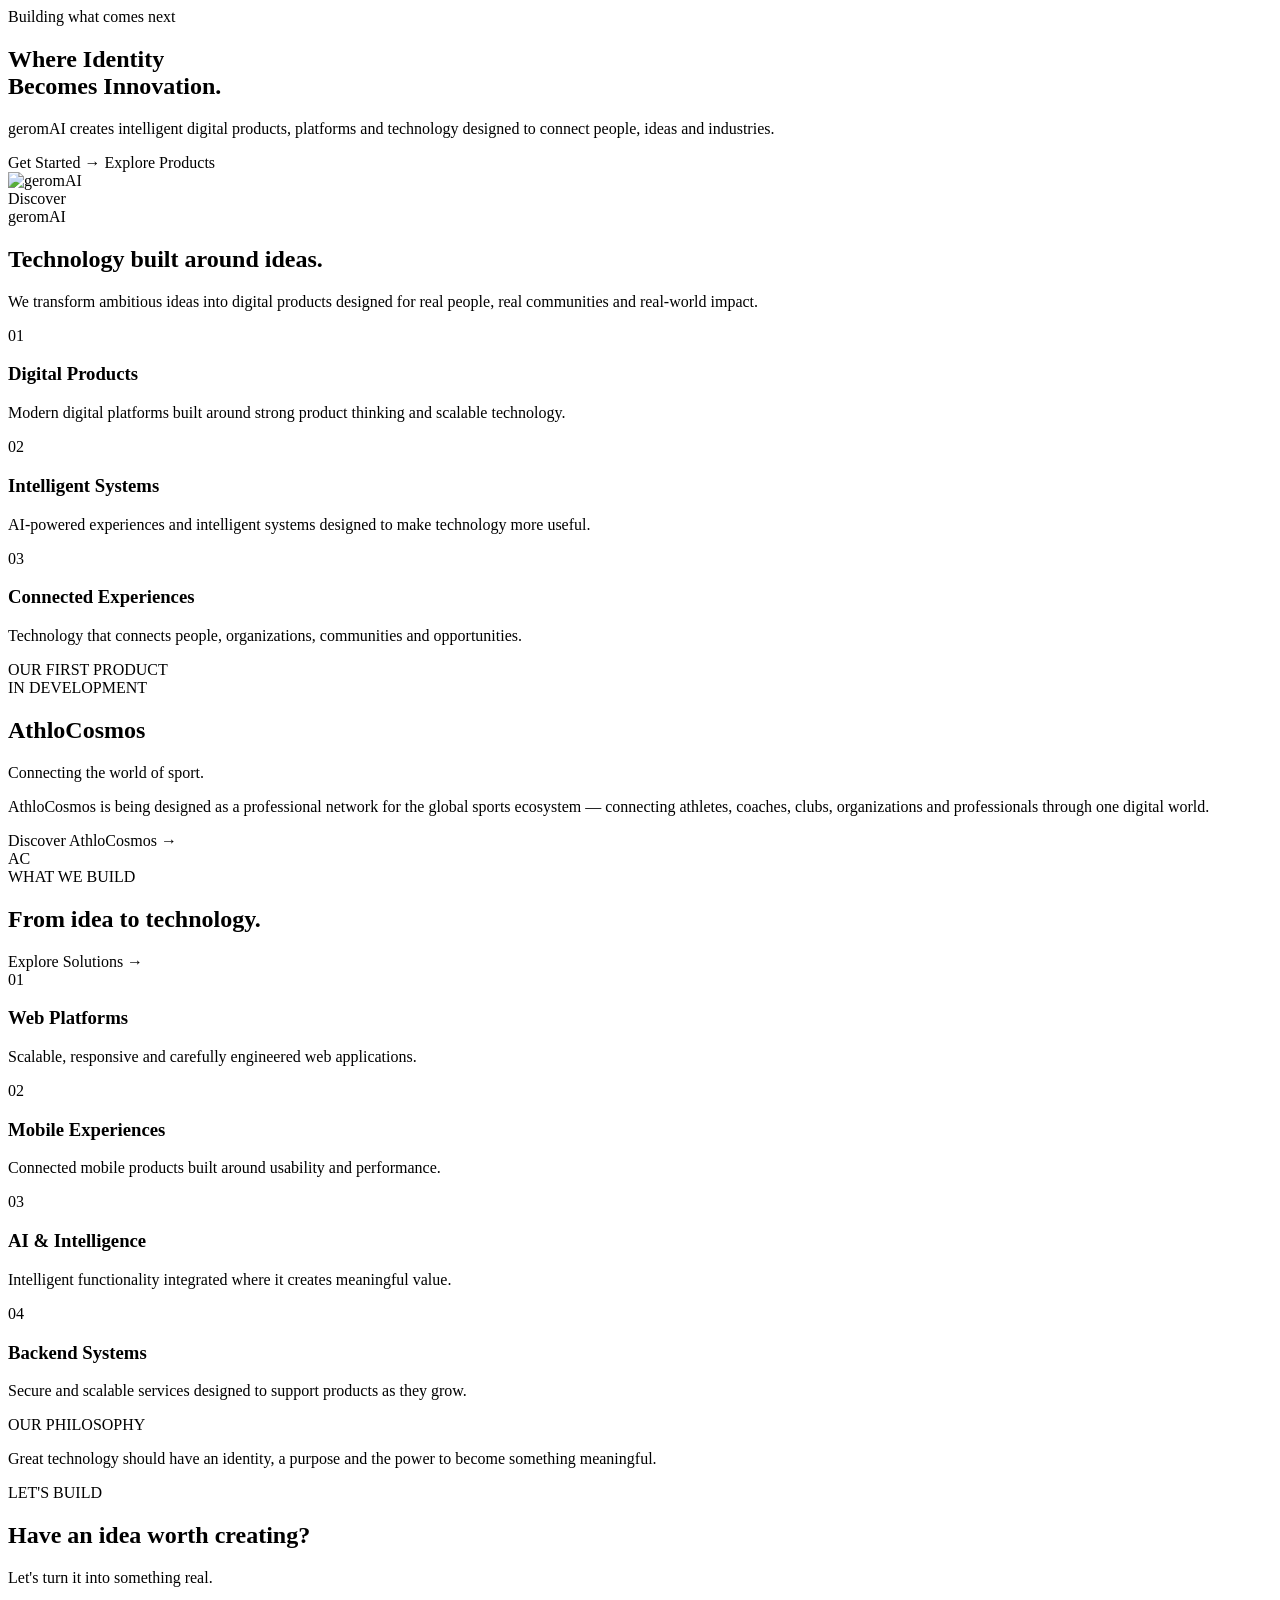
<file: src/main/resources/templates/website/home.html>
<!DOCTYPE html>
<html xmlns:th="http://www.thymeleaf.org"
      xmlns:layout="http://www.ultraq.net.nz/thymeleaf/layout"
      layout:decorate="~{layout/base}">

<head>

    <title>Home</title>

    <th:block layout:fragment="page-css">
        <link rel="stylesheet"
              th:href="@{/css/home.css}">
    </th:block>

</head>


<body>


<main layout:fragment="main-content">


    <!-- ==================================================
         HERO
         ================================================== -->

    <section class="home-hero">

        <div class="hero-background-glow hero-glow-one"></div>
        <div class="hero-background-glow hero-glow-two"></div>


        <div class="container hero-container">


            <div class="hero-content">


                <div class="hero-badge">

                    <span class="hero-badge-dot"></span>

                    Building what comes next

                </div>


                <h1>

                    Where Identity
                    <br>

                    Becomes

                    <span class="gradient-text">
                        Innovation.
                    </span>

                </h1>


                <p class="hero-description">

                    geromAI creates intelligent digital products,
                    platforms and technology designed to connect
                    people, ideas and industries.

                </p>


                <div class="hero-actions">

                    <a class="btn-primary hero-primary"
                       th:href="@{/get-started}">

                        Get Started

                        <span aria-hidden="true">→</span>

                    </a>


                    <a class="btn-secondary"
                       th:href="@{/products}">

                        Explore Products

                    </a>

                </div>

            </div>


            <!-- GEROMAI G -->

            <div class="hero-visual">

                <div class="hero-logo-glow"></div>

                <img class="hero-g"
                     th:src="@{/images/geromAI_G_icon_v2.svg}"
                     alt="geromAI">

            </div>


        </div>


        <div class="hero-scroll">

            <span>Discover</span>

            <div class="hero-scroll-line"></div>

        </div>

    </section>



    <!-- ==================================================
         INTRO
         ================================================== -->

    <section class="section home-intro">

        <div class="container">


            <div class="section-heading">

                <span class="section-eyebrow">
                    geromAI
                </span>


                <h2>
                    Technology built around
                    <span class="gradient-text">
                        ideas.
                    </span>
                </h2>


                <p>

                    We transform ambitious ideas into digital
                    products designed for real people, real
                    communities and real-world impact.

                </p>

            </div>


            <div class="capabilities-grid">


                <article class="card capability-card">

                    <span class="capability-number">
                        01
                    </span>

                    <h3>
                        Digital Products
                    </h3>

                    <p>
                        Modern digital platforms built around
                        strong product thinking and scalable
                        technology.
                    </p>

                </article>


                <article class="card capability-card">

                    <span class="capability-number">
                        02
                    </span>

                    <h3>
                        Intelligent Systems
                    </h3>

                    <p>
                        AI-powered experiences and intelligent
                        systems designed to make technology
                        more useful.
                    </p>

                </article>


                <article class="card capability-card">

                    <span class="capability-number">
                        03
                    </span>

                    <h3>
                        Connected Experiences
                    </h3>

                    <p>
                        Technology that connects people,
                        organizations, communities and
                        opportunities.
                    </p>

                </article>

            </div>

        </div>

    </section>



    <!-- ==================================================
         ATHLOCOSMOS
         ================================================== -->

    <section class="section featured-product">

        <div class="container">


            <div class="product-panel">


                <div class="product-content">


                    <span class="section-eyebrow">
                        OUR FIRST PRODUCT
                    </span>


                    <div class="product-status">
                        IN DEVELOPMENT
                    </div>


                    <h2>
                        Athlo<span class="gradient-text">Cosmos</span>
                    </h2>


                    <p class="product-tagline">

                        Connecting the world of sport.

                    </p>


                    <p class="product-description">

                        AthloCosmos is being designed as a
                        professional network for the global
                        sports ecosystem — connecting athletes,
                        coaches, clubs, organizations and
                        professionals through one digital world.

                    </p>


                    <a class="product-link"
                       th:href="@{/products#athlocosmos}">

                        Discover AthloCosmos

                        <span>→</span>

                    </a>

                </div>


                <div class="product-visual">

                    <div class="planet">

                        <div class="planet-core">
                            AC
                        </div>

                        <span class="orbit orbit-one"></span>
                        <span class="orbit orbit-two"></span>
                        <span class="orbit orbit-three"></span>

                    </div>

                </div>


            </div>

        </div>

    </section>



    <!-- ==================================================
         SOLUTIONS
         ================================================== -->

    <section class="section solutions-preview">

        <div class="container">


            <div class="section-heading section-heading-row">

                <div>

                    <span class="section-eyebrow">
                        WHAT WE BUILD
                    </span>

                    <h2>
                        From idea to
                        <span class="gradient-text">
                            technology.
                        </span>
                    </h2>

                </div>


                <a class="section-link"
                   th:href="@{/solutions}">

                    Explore Solutions →

                </a>

            </div>


            <div class="solutions-grid">


                <article class="solution-card">

                    <div class="solution-icon">
                        01
                    </div>

                    <h3>
                        Web Platforms
                    </h3>

                    <p>
                        Scalable, responsive and carefully
                        engineered web applications.
                    </p>

                </article>


                <article class="solution-card">

                    <div class="solution-icon">
                        02
                    </div>

                    <h3>
                        Mobile Experiences
                    </h3>

                    <p>
                        Connected mobile products built around
                        usability and performance.
                    </p>

                </article>


                <article class="solution-card">

                    <div class="solution-icon">
                        03
                    </div>

                    <h3>
                        AI & Intelligence
                    </h3>

                    <p>
                        Intelligent functionality integrated
                        where it creates meaningful value.
                    </p>

                </article>


                <article class="solution-card">

                    <div class="solution-icon">
                        04
                    </div>

                    <h3>
                        Backend Systems
                    </h3>

                    <p>
                        Secure and scalable services designed
                        to support products as they grow.
                    </p>

                </article>

            </div>

        </div>

    </section>



    <!-- ==================================================
         PHILOSOPHY
         ================================================== -->

    <section class="section philosophy-section">

        <div class="container philosophy-container">


            <span class="philosophy-label">
                OUR PHILOSOPHY
            </span>


            <p class="philosophy-text">

                Great technology should have an

                <span>identity</span>,

                a purpose and the power to become something

                <span>meaningful.</span>

            </p>

        </div>

    </section>



    <!-- ==================================================
         FINAL CTA
         ================================================== -->

    <section class="section final-cta">

        <div class="container">


            <div class="final-cta-panel">

                <div class="cta-glow"></div>


                <span class="section-eyebrow">
                    LET'S BUILD
                </span>


                <h2>
                    Have an idea worth
                    <span class="gradient-text">
                        creating?
                    </span>
                </h2>


                <p>
                    Let's turn it into something real.
                </p>


                <a class="btn-primary final-cta-button"
                   th:href="@{/get-started}">

                    Start a Project

                    <span>→</span>

                </a>

            </div>

        </div>

    </section>


</main>

</body>
</html>
</file>
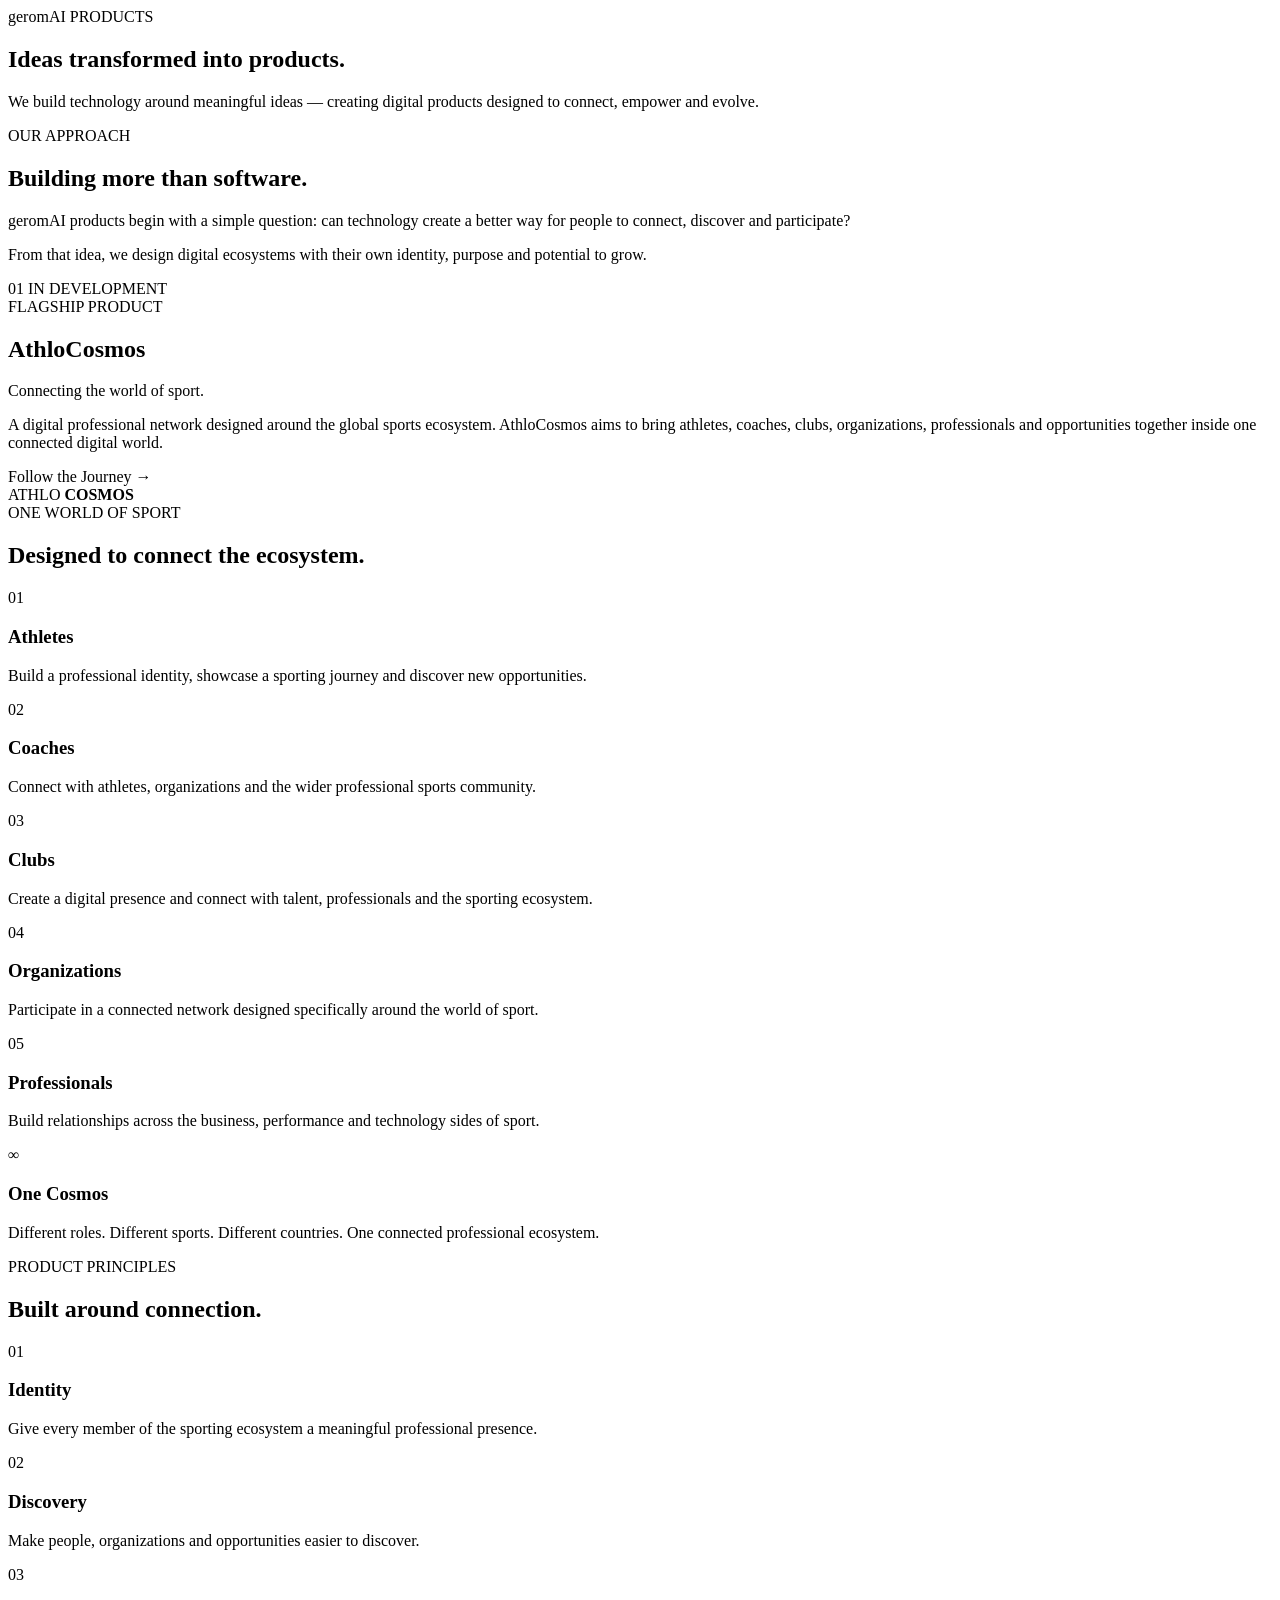
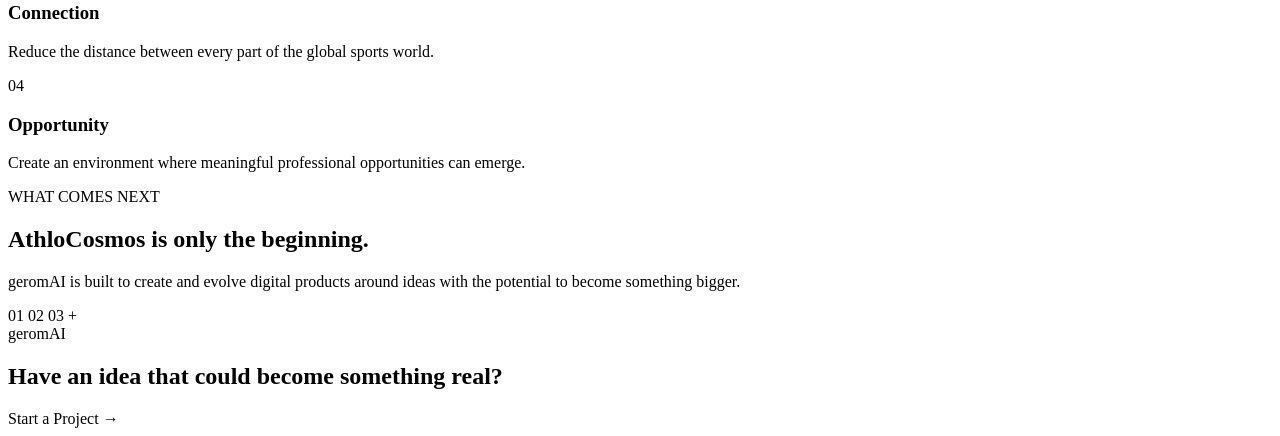
<file: src/main/resources/templates/website/products.html>
<!DOCTYPE html>
<html layout:decorate="~{layout/base}" xmlns:layout="http://www.ultraq.net.nz/thymeleaf/layout"
      xmlns:th="http://www.thymeleaf.org">
<head>
    <title>Products</title>
    <th:block layout:fragment="page-css">
        <link rel="stylesheet" th:href="@{/css/products.css}">
    </th:block>
</head>
<body>
<main layout:fragment="main-content">
    <!-- ==================================================
         PRODUCTS HERO
         ================================================== -->
    <section class="products-hero">
        <div class="products-glow products-glow-one"></div>
        <div class="products-glow products-glow-two"></div>
        <div class="container products-hero-container">

            <span class="products-eyebrow">
                geromAI PRODUCTS
            </span>
            <h1>
                Ideas transformed into
                <span class="gradient-text">
                    products.
                </span>
            </h1>
            <p>
                We build technology around meaningful ideas —
                creating digital products designed to connect,
                empower and evolve. </p>
        </div>
    </section>
    <!-- ==================================================
         PRODUCT INTRO
         ================================================== -->
    <section class="section product-introduction">
        <div class="container">
            <div class="product-intro-grid">
                <div>

                    <span class="products-eyebrow">
                        OUR APPROACH
                    </span>
                    <h2>
                        Building more than
                        <span class="gradient-text">
                            software.
                        </span>
                    </h2>
                </div>
                <div class="product-intro-copy">
                    <p>
                        geromAI products begin with a simple
                        question: can technology create a
                        better way for people to connect,
                        discover and participate? </p>
                    <p>
                        From that idea, we design digital
                        ecosystems with their own identity,
                        purpose and potential to grow. </p>
                </div>
            </div>
        </div>
    </section>
    <!-- ==================================================
         ATHLOCOSMOS
         ================================================== -->
    <section class="section athlocosmos-section" id="athlocosmos">
        <div class="container">
            <article class="athlocosmos-card">
                <!-- LEFT -->
                <div class="athlocosmos-content">
                    <div class="product-meta">

                        <span class="product-index">
                            01
                        </span>
                        <span class="product-development-status">
                            IN DEVELOPMENT
                        </span>
                    </div>
                    <span class="products-eyebrow">
                        FLAGSHIP PRODUCT
                    </span>
                    <h2 class="athlocosmos-title">
                        Athlo<span>Cosmos</span>
                    </h2>
                    <p class="athlocosmos-slogan">
                        Connecting the world of sport. </p>
                    <p class="athlocosmos-description">
                        A digital professional network designed
                        around the global sports ecosystem.
                        AthloCosmos aims to bring athletes,
                        coaches, clubs, organizations,
                        professionals and opportunities together
                        inside one connected digital world. </p>
                    <div class="athlocosmos-actions">
                        <a class="btn-primary" th:href="@{/contact}">
                            Follow the Journey
                            <span>→</span>
                        </a>
                    </div>
                </div>
                <!-- RIGHT / VISUAL -->
                <div class="athlocosmos-visual">
                    <div class="cosmos-background-grid"></div>
                    <div class="cosmos-glow"></div>
                    <div class="cosmos-system">
                        <div class="cosmos-orbit orbit-1">
                            <span class="cosmos-node node-1"></span>
                        </div>
                        <div class="cosmos-orbit orbit-2">
                            <span class="cosmos-node node-2"></span>
                        </div>
                        <div class="cosmos-orbit orbit-3">
                            <span class="cosmos-node node-3"></span>
                        </div>
                        <div class="cosmos-core">

                            <span class="cosmos-core-small">
                                ATHLO
                            </span>
                            <strong>
                                COSMOS
                            </strong>
                        </div>
                    </div>
                </div>
            </article>
        </div>
    </section>
    <!-- ==================================================
         ATHLOCOSMOS PURPOSE
         ================================================== -->
    <section class="section product-purpose">
        <div class="container">
            <div class="purpose-heading">

                <span class="products-eyebrow">
                    ONE WORLD OF SPORT
                </span>
                <h2>
                    Designed to connect the
                    <span class="gradient-text">
                        ecosystem.
                    </span>
                </h2>
            </div>
            <div class="purpose-grid">
                <article class="purpose-card">

                    <span class="purpose-number">
                        01
                    </span>
                    <h3>Athletes</h3>
                    <p>
                        Build a professional identity,
                        showcase a sporting journey and
                        discover new opportunities. </p>
                </article>
                <article class="purpose-card">

                    <span class="purpose-number">
                        02
                    </span>
                    <h3>Coaches</h3>
                    <p>
                        Connect with athletes, organizations
                        and the wider professional sports
                        community. </p>
                </article>
                <article class="purpose-card">

                    <span class="purpose-number">
                        03
                    </span>
                    <h3>Clubs</h3>
                    <p>
                        Create a digital presence and connect
                        with talent, professionals and the
                        sporting ecosystem. </p>
                </article>
                <article class="purpose-card">

                    <span class="purpose-number">
                        04
                    </span>
                    <h3>Organizations</h3>
                    <p>
                        Participate in a connected network
                        designed specifically around the
                        world of sport. </p>
                </article>
                <article class="purpose-card">

                    <span class="purpose-number">
                        05
                    </span>
                    <h3>Professionals</h3>
                    <p>
                        Build relationships across the
                        business, performance and technology
                        sides of sport. </p>
                </article>
                <article class="purpose-card purpose-card-highlight">

                    <span class="purpose-number">
                        ∞
                    </span>
                    <h3>One Cosmos</h3>
                    <p>
                        Different roles. Different sports.
                        Different countries. One connected
                        professional ecosystem. </p>
                </article>
            </div>
        </div>
    </section>
    <!-- ==================================================
         PRODUCT PRINCIPLES
         ================================================== -->
    <section class="section principles-section">
        <div class="container">
            <div class="principles-header">

                <span class="products-eyebrow">
                    PRODUCT PRINCIPLES
                </span>
                <h2>
                    Built around
                    <span class="gradient-text">
                        connection.
                    </span>
                </h2>
            </div>
            <div class="principles-list">
                <div class="principle-row">

                    <span class="principle-index">
                        01
                    </span>
                    <h3>
                        Identity </h3>
                    <p>
                        Give every member of the sporting
                        ecosystem a meaningful professional
                        presence. </p>
                </div>
                <div class="principle-row">

                    <span class="principle-index">
                        02
                    </span>
                    <h3>
                        Discovery </h3>
                    <p>
                        Make people, organizations and
                        opportunities easier to discover. </p>
                </div>
                <div class="principle-row">

                    <span class="principle-index">
                        03
                    </span>
                    <h3>
                        Connection </h3>
                    <p>
                        Reduce the distance between every
                        part of the global sports world. </p>
                </div>
                <div class="principle-row">

                    <span class="principle-index">
                        04
                    </span>
                    <h3>
                        Opportunity </h3>
                    <p>
                        Create an environment where meaningful
                        professional opportunities can emerge. </p>
                </div>
            </div>
        </div>
    </section>
    <!-- ==================================================
         FUTURE PRODUCTS
         ================================================== -->
    <section class="section future-products">
        <div class="container">
            <div class="future-products-panel">
                <div class="future-glow"></div>
                <span class="products-eyebrow">
                    WHAT COMES NEXT
                </span>
                <h2>
                    AthloCosmos is only the
                    <span class="gradient-text">
                        beginning.
                    </span>
                </h2>
                <p>
                    geromAI is built to create and evolve
                    digital products around ideas with the
                    potential to become something bigger. </p>
                <div class="future-symbols">

                    <span class="future-active">
                        01
                    </span>
                    <span>02</span>
                    <span>03</span>
                    <span class="future-more">
                        +
                    </span>
                </div>
            </div>
        </div>
    </section>
    <!-- ==================================================
         CTA
         ================================================== -->
    <section class="section products-cta">
        <div class="container">
            <div class="products-cta-inner">
                <div>
                    <span class="products-eyebrow">
                        geromAI
                    </span>
                    <h2>
                        Have an idea that could become
                        <span class="gradient-text">
                            something real?
                        </span>
                    </h2>
                </div>
                <a class="btn-primary" th:href="@{/get-started}">
                    Start a Project
                    <span>→</span>
                </a>
            </div>
        </div>
    </section>
</main>
</body>
</html>
</file>
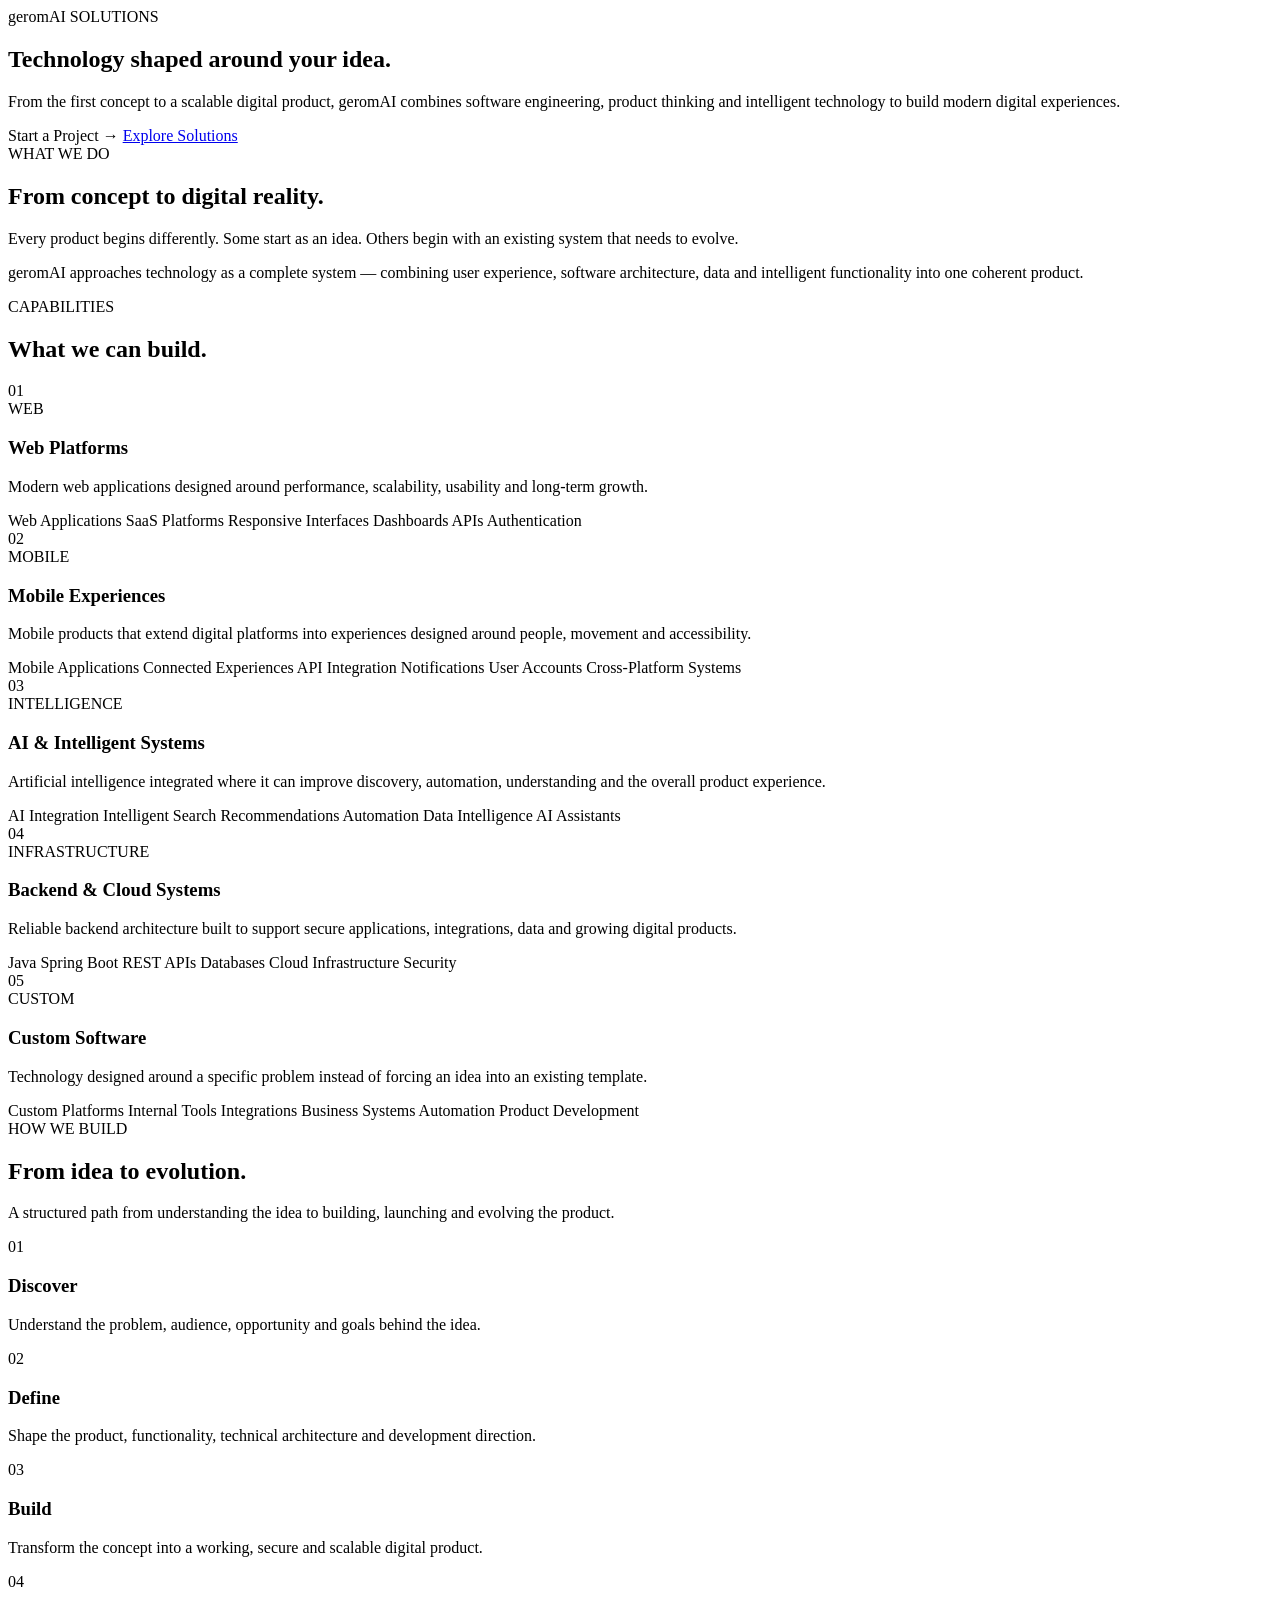
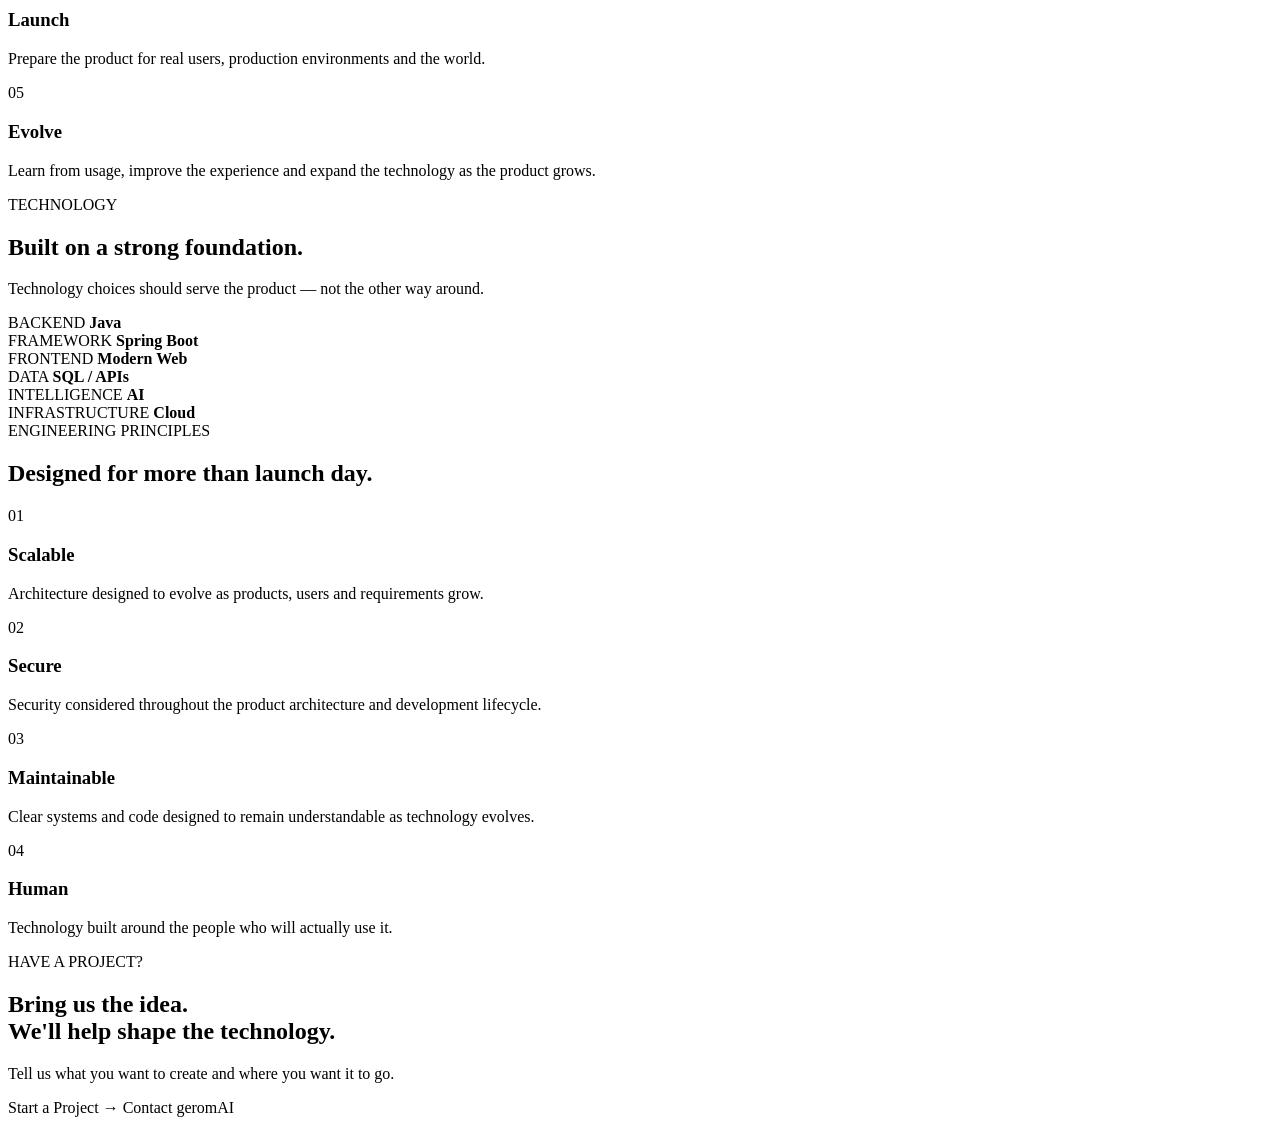
<file: src/main/resources/templates/website/solutions.html>
<!DOCTYPE html>
<html layout:decorate="~{layout/base}" xmlns:layout="http://www.ultraq.net.nz/thymeleaf/layout"
      xmlns:th="http://www.thymeleaf.org">
<head>
    <title>Solutions</title>
    <th:block layout:fragment="page-css">
        <link rel="stylesheet" th:href="@{/css/solutions.css}">
    </th:block>
</head>
<body>
<main layout:fragment="main-content">
    <!-- ==================================================
         HERO
         ================================================== -->
    <section class="solutions-hero">
        <div class="solutions-hero-glow glow-one"></div>
        <div class="solutions-hero-glow glow-two"></div>
        <div class="container solutions-hero-container">
            <div class="solutions-hero-content">

                <span class="solutions-eyebrow">
                    geromAI SOLUTIONS
                </span>
                <h1>
                    Technology shaped around
                    <span class="gradient-text">
                        your idea.
                    </span>
                </h1>
                <p>
                    From the first concept to a scalable digital
                    product, geromAI combines software engineering,
                    product thinking and intelligent technology
                    to build modern digital experiences. </p>
                <div class="solutions-hero-actions">
                    <a class="btn-primary" th:href="@{/get-started}">
                        Start a Project
                        <span>→</span>
                    </a>
                    <a class="btn-secondary" href="#capabilities">
                        Explore Solutions
                    </a>
                </div>
            </div>
        </div>
    </section>
    <!-- ==================================================
         INTRO
         ================================================== -->
    <section class="section solutions-intro">
        <div class="container">
            <div class="solutions-intro-grid">
                <div>

                    <span class="solutions-eyebrow">
                        WHAT WE DO
                    </span>
                    <h2>
                        From concept to
                        <span class="gradient-text">
                            digital reality.
                        </span>
                    </h2>
                </div>
                <div class="solutions-intro-text">
                    <p>
                        Every product begins differently.
                        Some start as an idea. Others begin
                        with an existing system that needs
                        to evolve. </p>
                    <p>
                        geromAI approaches technology as a
                        complete system — combining user
                        experience, software architecture,
                        data and intelligent functionality
                        into one coherent product. </p>
                </div>
            </div>
        </div>
    </section>
    <!-- ==================================================
         CAPABILITIES
         ================================================== -->
    <section class="section capabilities-section" id="capabilities">
        <div class="container">
            <div class="capabilities-heading">

                <span class="solutions-eyebrow">
                    CAPABILITIES
                </span>
                <h2>
                    What we can
                    <span class="gradient-text">
                        build.
                    </span>
                </h2>
            </div>
            <div class="solutions-list">
                <!-- ======================================
                     WEB
                     ====================================== -->
                <article class="solution-block">
                    <div class="solution-number">
                        01
                    </div>
                    <div class="solution-main">

                        <span class="solution-category">
                            WEB
                        </span>
                        <h3>
                            Web Platforms </h3>
                        <p>
                            Modern web applications designed
                            around performance, scalability,
                            usability and long-term growth. </p>
                    </div>
                    <div class="solution-technologies">
                        <span>Web Applications</span>
                        <span>SaaS Platforms</span>
                        <span>Responsive Interfaces</span>
                        <span>Dashboards</span>
                        <span>APIs</span>
                        <span>Authentication</span>
                    </div>
                </article>
                <!-- ======================================
                     MOBILE
                     ====================================== -->
                <article class="solution-block">
                    <div class="solution-number">
                        02
                    </div>
                    <div class="solution-main">

                        <span class="solution-category">
                            MOBILE
                        </span>
                        <h3>
                            Mobile Experiences </h3>
                        <p>
                            Mobile products that extend digital
                            platforms into experiences designed
                            around people, movement and
                            accessibility. </p>
                    </div>
                    <div class="solution-technologies">
                        <span>Mobile Applications</span>
                        <span>Connected Experiences</span>
                        <span>API Integration</span>
                        <span>Notifications</span>
                        <span>User Accounts</span>
                        <span>Cross-Platform Systems</span>
                    </div>
                </article>
                <!-- ======================================
                     AI
                     ====================================== -->
                <article class="solution-block solution-block-featured">
                    <div class="solution-number">
                        03
                    </div>
                    <div class="solution-main">

                        <span class="solution-category">
                            INTELLIGENCE
                        </span>
                        <h3>
                            AI & Intelligent Systems </h3>
                        <p>
                            Artificial intelligence integrated
                            where it can improve discovery,
                            automation, understanding and the
                            overall product experience. </p>
                    </div>
                    <div class="solution-technologies">
                        <span>AI Integration</span>
                        <span>Intelligent Search</span>
                        <span>Recommendations</span>
                        <span>Automation</span>
                        <span>Data Intelligence</span>
                        <span>AI Assistants</span>
                    </div>
                </article>
                <!-- ======================================
                     BACKEND
                     ====================================== -->
                <article class="solution-block">
                    <div class="solution-number">
                        04
                    </div>
                    <div class="solution-main">

                        <span class="solution-category">
                            INFRASTRUCTURE
                        </span>
                        <h3>
                            Backend & Cloud Systems </h3>
                        <p>
                            Reliable backend architecture built
                            to support secure applications,
                            integrations, data and growing
                            digital products. </p>
                    </div>
                    <div class="solution-technologies">
                        <span>Java</span>
                        <span>Spring Boot</span>
                        <span>REST APIs</span>
                        <span>Databases</span>
                        <span>Cloud Infrastructure</span>
                        <span>Security</span>
                    </div>
                </article>
                <!-- ======================================
                     CUSTOM
                     ====================================== -->
                <article class="solution-block">
                    <div class="solution-number">
                        05
                    </div>
                    <div class="solution-main">

                        <span class="solution-category">
                            CUSTOM
                        </span>
                        <h3>
                            Custom Software </h3>
                        <p>
                            Technology designed around a
                            specific problem instead of forcing
                            an idea into an existing template. </p>
                    </div>
                    <div class="solution-technologies">
                        <span>Custom Platforms</span>
                        <span>Internal Tools</span>
                        <span>Integrations</span>
                        <span>Business Systems</span>
                        <span>Automation</span>
                        <span>Product Development</span>
                    </div>
                </article>
            </div>
        </div>
    </section>
    <!-- ==================================================
         DEVELOPMENT APPROACH
         ================================================== -->
    <section class="section process-section">
        <div class="container">
            <div class="process-heading">

                <span class="solutions-eyebrow">
                    HOW WE BUILD
                </span>
                <h2>
                    From idea to
                    <span class="gradient-text">
                        evolution.
                    </span>
                </h2>
                <p>
                    A structured path from understanding the
                    idea to building, launching and evolving
                    the product. </p>
            </div>
            <div class="process-track">
                <article class="process-step">
                    <div class="process-top">

                        <span class="process-number">
                            01
                        </span>
                        <span class="process-dot"></span>
                    </div>
                    <h3>
                        Discover </h3>
                    <p>
                        Understand the problem, audience,
                        opportunity and goals behind the idea. </p>
                </article>
                <article class="process-step">
                    <div class="process-top">

                        <span class="process-number">
                            02
                        </span>
                        <span class="process-dot"></span>
                    </div>
                    <h3>
                        Define </h3>
                    <p>
                        Shape the product, functionality,
                        technical architecture and development
                        direction. </p>
                </article>
                <article class="process-step">
                    <div class="process-top">

                        <span class="process-number">
                            03
                        </span>
                        <span class="process-dot"></span>
                    </div>
                    <h3>
                        Build </h3>
                    <p>
                        Transform the concept into a working,
                        secure and scalable digital product. </p>
                </article>
                <article class="process-step">
                    <div class="process-top">

                        <span class="process-number">
                            04
                        </span>
                        <span class="process-dot"></span>
                    </div>
                    <h3>
                        Launch </h3>
                    <p>
                        Prepare the product for real users,
                        production environments and the world. </p>
                </article>
                <article class="process-step">
                    <div class="process-top">

                        <span class="process-number">
                            05
                        </span>
                        <span class="process-dot"></span>
                    </div>
                    <h3>
                        Evolve </h3>
                    <p>
                        Learn from usage, improve the
                        experience and expand the technology
                        as the product grows. </p>
                </article>
            </div>
        </div>
    </section>
    <!-- ==================================================
         TECHNOLOGY
         ================================================== -->
    <section class="section technology-section">
        <div class="container">
            <div class="technology-panel">
                <div class="technology-glow"></div>
                <div class="technology-heading">

                    <span class="solutions-eyebrow">
                        TECHNOLOGY
                    </span>
                    <h2>
                        Built on a
                        <span class="gradient-text">
                            strong foundation.
                        </span>
                    </h2>
                    <p>
                        Technology choices should serve the
                        product — not the other way around. </p>
                </div>
                <div class="technology-grid">
                    <div class="technology-item">

                        <span class="technology-label">
                            BACKEND
                        </span>
                        <strong>
                            Java
                        </strong>
                    </div>
                    <div class="technology-item">

                        <span class="technology-label">
                            FRAMEWORK
                        </span>
                        <strong>
                            Spring Boot
                        </strong>
                    </div>
                    <div class="technology-item">

                        <span class="technology-label">
                            FRONTEND
                        </span>
                        <strong>
                            Modern Web
                        </strong>
                    </div>
                    <div class="technology-item">

                        <span class="technology-label">
                            DATA
                        </span>
                        <strong>
                            SQL / APIs
                        </strong>
                    </div>
                    <div class="technology-item">

                        <span class="technology-label">
                            INTELLIGENCE
                        </span>
                        <strong>
                            AI
                        </strong>
                    </div>
                    <div class="technology-item">

                        <span class="technology-label">
                            INFRASTRUCTURE
                        </span>
                        <strong>
                            Cloud
                        </strong>
                    </div>
                </div>
            </div>
        </div>
    </section>
    <!-- ==================================================
         PRINCIPLES
         ================================================== -->
    <section class="section engineering-section">
        <div class="container">
            <div class="engineering-heading">

                <span class="solutions-eyebrow">
                    ENGINEERING PRINCIPLES
                </span>
                <h2>
                    Designed for more than
                    <span class="gradient-text">
                        launch day.
                    </span>
                </h2>
            </div>
            <div class="engineering-grid">
                <article class="engineering-card">
                    <span>01</span>
                    <h3>
                        Scalable </h3>
                    <p>
                        Architecture designed to evolve as
                        products, users and requirements grow. </p>
                </article>
                <article class="engineering-card">
                    <span>02</span>
                    <h3>
                        Secure </h3>
                    <p>
                        Security considered throughout the
                        product architecture and development
                        lifecycle. </p>
                </article>
                <article class="engineering-card">
                    <span>03</span>
                    <h3>
                        Maintainable </h3>
                    <p>
                        Clear systems and code designed to
                        remain understandable as technology
                        evolves. </p>
                </article>
                <article class="engineering-card">
                    <span>04</span>
                    <h3>
                        Human </h3>
                    <p>
                        Technology built around the people
                        who will actually use it. </p>
                </article>
            </div>
        </div>
    </section>
    <!-- ==================================================
         CTA
         ================================================== -->
    <section class="section solutions-cta">
        <div class="container">
            <div class="solutions-cta-panel">
                <div class="solutions-cta-glow"></div>
                <span class="solutions-eyebrow">
                    HAVE A PROJECT?
                </span>
                <h2>
                    Bring us the idea.
                    <br>
                    We'll help shape the
                    <span class="gradient-text">
                        technology.
                    </span>
                </h2>
                <p>
                    Tell us what you want to create and
                    where you want it to go. </p>
                <div class="solutions-cta-actions">
                    <a class="btn-primary" th:href="@{/get-started}">
                        Start a Project
                        <span>→</span>
                    </a>
                    <a class="btn-secondary" th:href="@{/contact}">
                        Contact geromAI
                    </a>
                </div>
            </div>
        </div>
    </section>
</main>
</body>
</html>
</file>
<file: index.css>
/* ==========================================================
   GEROMAI — TEMPORARY LANDING PAGE
   ========================================================== */

:root {

    --deep-space: #020817;
    --deep-blue: #07152D;

    --electric-blue: #146BFF;
    --bright-blue: #008CFF;
    --cyan: #00D9FF;
    --light-cyan: #63E6FF;

    --purple: #643BFF;
    --violet: #8B3DFF;

    --white: #FFFFFF;
    --text-secondary: #A8B3C7;
    --muted: #6F7D95;

    --font-main:
            "Inter",
            "Helvetica Neue",
            Helvetica,
            Arial,
            sans-serif;

    --gradient:
            linear-gradient(
                    135deg,
                    #643BFF 0%,
                    #146BFF 35%,
                    #008CFF 65%,
                    #00D9FF 100%
            );
}


/* ==========================================================
   RESET
   ========================================================== */

*,
*::before,
*::after {
    box-sizing: border-box;
}


html {
    margin: 0;
    padding: 0;

    background: var(--deep-space);
}


body {
    margin: 0;
    padding: 0;

    min-width: 200px;

    background: var(--deep-space);

    color: var(--white);

    font-family: var(--font-main);

    -webkit-font-smoothing: antialiased;
    -moz-osx-font-smoothing: grayscale;
}


/* ==========================================================
   PAGE
   ========================================================== */

.coming-soon {
    position: relative;

    width: 100%;

    min-height: 100vh;
    min-height: 100svh;

    display: flex;

    align-items: center;
    justify-content: center;

    overflow: hidden;

    isolation: isolate;
}


/* ==========================================================
   GRID
   ========================================================== */

.background-grid {
    position: absolute;

    inset: 0;

    background:
            linear-gradient(
                    rgba(255, 255, 255, .018) 1px,
                    transparent 1px
            ),
            linear-gradient(
                    90deg,
                    rgba(255, 255, 255, .018) 1px,
                    transparent 1px
            );

    background-size: 70px 70px;

    -webkit-mask-image:
            radial-gradient(
                    circle at center,
                    black 10%,
                    transparent 78%
            );

    mask-image:
            radial-gradient(
                    circle at center,
                    black 10%,
                    transparent 78%
            );

    pointer-events: none;

    z-index: -3;
}


/* ==========================================================
   BACKGROUND GLOWS
   ========================================================== */

.background-glow {
    position: absolute;

    border-radius: 50%;

    filter: blur(130px);

    pointer-events: none;

    z-index: -2;
}


.glow-one {
    width: 650px;
    height: 650px;

    left: 50%;
    top: -480px;

    transform: translateX(-50%);

    background:
            rgba(0, 140, 255, .17);
}


.glow-two {
    width: 450px;
    height: 450px;

    left: -260px;
    bottom: -230px;

    background:
            rgba(100, 59, 255, .10);
}


.glow-three {
    width: 420px;
    height: 420px;

    right: -250px;
    bottom: -220px;

    background:
            rgba(0, 217, 255, .07);
}


/* ==========================================================
   MAIN CONTAINER
   ========================================================== */

.coming-soon-container {
    position: relative;

    width: min(100% - 40px, 1000px);

    margin: 0 auto;

    padding:
            30px 0;

    display: flex;

    flex-direction: column;

    align-items: center;

    text-align: center;

    z-index: 2;
}


/* ==========================================================
   ICON SCENE
   ========================================================== */

.logo-scene {
    position: relative;

    width: 240px;
    height: 240px;

    margin-bottom: 28px;

    display: flex;

    align-items: center;
    justify-content: center;
}


/* ==========================================================
   APPROVED GEROMAI ICON
   ========================================================== */

.geromai-icon {
    position: relative;

    width: 145px;
    height: 145px;

    display: block;

    object-fit: contain;

    z-index: 5;

    filter:
            drop-shadow(
                    0 25px 45px
                    rgba(20, 107, 255, .25)
            )
            drop-shadow(
                    0 0 25px
                    rgba(0, 217, 255, .10)
            );
}


.logo-glow {
    position: absolute;

    width: 160px;
    height: 160px;

    left: 50%;
    top: 50%;

    transform:
            translate(-50%, -50%);

    border-radius: 50%;

    background:
            radial-gradient(
                    circle,
                    rgba(0, 217, 255, .20),
                    rgba(20, 107, 255, .13) 38%,
                    rgba(100, 59, 255, .07) 58%,
                    transparent 75%
            );

    filter: blur(28px);

    z-index: 1;
}


/* ==========================================================
   ORBITS
   ========================================================== */

.orbit {
    position: absolute;

    left: 50%;
    top: 50%;

    border:
            1px solid
            rgba(99, 230, 255, .15);

    border-radius: 50%;

    pointer-events: none;
}


.orbit-one {
    width: 215px;
    height: 215px;

    transform:
            translate(-50%, -50%)
            rotate(25deg)
            scaleY(.54);
}


.orbit-two {
    width: 255px;
    height: 255px;

    transform:
            translate(-50%, -50%)
            rotate(-40deg)
            scaleY(.50);
}


/* ==========================================================
   ORBIT NODES
   ========================================================== */

.orbit-node {
    position: absolute;

    width: 7px;
    height: 7px;

    border-radius: 50%;

    background: var(--cyan);

    box-shadow:
            0 0 15px
            rgba(0, 217, 255, .9);

    z-index: 6;

    animation:
            nodePulse
            2.5s
            ease-in-out
            infinite;
}


.node-one {
    top: 42px;
    right: 46px;
}


.node-two {
    bottom: 47px;
    left: 38px;

    animation-delay: .8s;
}


.node-three {
    width: 5px;
    height: 5px;

    right: 18px;
    bottom: 85px;

    background: var(--violet);

    box-shadow:
            0 0 15px
            rgba(139, 61, 255, .9);

    animation-delay: 1.5s;
}


@keyframes nodePulse {

    0%,
    100% {
        opacity: .4;
    }

    50% {
        opacity: 1;

        transform:
                scale(1.25);
    }

}


/* ==========================================================
   STATUS
   ========================================================== */

.status {
    margin-bottom: 25px;

    padding:
            8px 14px;

    display: inline-flex;

    align-items: center;

    gap: 9px;

    border:
            1px solid
            rgba(0, 217, 255, .18);

    border-radius: 100px;

    background:
            rgba(0, 217, 255, .045);

    color: var(--light-cyan);

    font-size: .62rem;

    font-weight: 700;

    letter-spacing: .16em;

    text-transform: uppercase;

    backdrop-filter: blur(12px);
    -webkit-backdrop-filter: blur(12px);
}


.status-dot {
    width: 6px;
    height: 6px;

    flex-shrink: 0;

    border-radius: 50%;

    background: var(--cyan);

    box-shadow:
            0 0 14px
            rgba(0, 217, 255, .9);

    animation:
            statusPulse
            2s
            ease-in-out
            infinite;
}


@keyframes statusPulse {

    0%,
    100% {
        opacity: .45;
    }

    50% {
        opacity: 1;

        box-shadow:
                0 0 20px
                rgba(0, 217, 255, 1);
    }

}


/* ==========================================================
   WORDMARK
   ========================================================== */

.geromai-logo {
    width: 190px;
    height: auto;

    display: block;

    margin-bottom: 32px;
}


/* ==========================================================
   HEADING
   ========================================================== */

h1 {
    max-width: 900px;

    margin:
            0 auto 24px;

    color: var(--white);

    font-size:
            clamp(3.5rem, 7vw, 6.7rem);

    font-weight: 700;

    line-height: .96;

    letter-spacing: -.06em;
}


h1 span {
    display: block;

    background: var(--gradient);

    background-clip: text;
    -webkit-background-clip: text;

    color: transparent;

    -webkit-text-fill-color: transparent;
}


/* ==========================================================
   DESCRIPTION
   ========================================================== */

.description {
    max-width: 580px;

    margin:
            0 auto;

    color: var(--text-secondary);

    font-size: 1.02rem;

    line-height: 1.8;
}


/* ==========================================================
   BUILD PROGRESS
   ========================================================== */

.build-progress {
    width:
            min(100%, 540px);

    margin-top: 55px;
}


.progress-info {
    margin-bottom: 11px;

    display: flex;

    align-items: center;
    justify-content: space-between;

    color: var(--muted);

    font-size: .58rem;

    font-weight: 700;

    letter-spacing: .17em;
}


.progress-info span:last-child {
    color: var(--cyan);
}


.progress-track {
    position: relative;

    width: 100%;
    height: 2px;

    overflow: hidden;

    border-radius: 100px;

    background:
            rgba(255, 255, 255, .07);
}


.progress-bar {
    position: absolute;

    top: 0;
    bottom: 0;

    width: 32%;

    border-radius: inherit;

    background: var(--gradient);

    box-shadow:
            0 0 18px
            rgba(0, 217, 255, .45);

    animation:
            buildProgress
            2.8s
            ease-in-out
            infinite;
}


@keyframes buildProgress {

    0% {
        left: -32%;
    }

    55% {
        left: 100%;
    }

    100% {
        left: 100%;
    }

}


/* ==========================================================
   SLOGAN
   ========================================================== */

.slogan {
    width:
            min(100%, 600px);

    margin-top: 48px;

    display: flex;

    align-items: center;
    justify-content: center;

    gap: 18px;
}


.slogan > span {
    height: 1px;

    flex: 1;

    background:
            linear-gradient(
                    90deg,
                    transparent,
                    rgba(255, 255, 255, .12)
            );
}


.slogan > span:last-child {
    background:
            linear-gradient(
                    90deg,
                    rgba(255, 255, 255, .12),
                    transparent
            );
}


.slogan p {
    margin: 0;

    flex-shrink: 0;

    color: var(--muted);

    font-size: .62rem;

    font-weight: 600;

    letter-spacing: .12em;

    text-transform: uppercase;
}


/* ==========================================================
   MOBILE
   ========================================================== */

@media (max-width: 700px) {

    .coming-soon-container {
        width:
                min(100% - 32px, 1000px);

        padding:
               45px 0;
    }


    .logo-scene {
        width: 200px;
        height: 200px;

        margin-bottom: 22px;
    }


    .geromai-icon {
        width: 125px;
        height: 125px;
    }


    .logo-glow {
        width: 135px;
        height: 135px;
    }


    .orbit-one {
        width: 180px;
        height: 180px;
    }


    .orbit-two {
        width: 210px;
        height: 210px;
    }


    .node-one {
        top: 31px;
        right: 35px;
    }


    .node-two {
        bottom: 36px;
        left: 29px;
    }


    .node-three {
        right: 13px;
        bottom: 68px;
    }


    .geromai-logo {
        width: 165px;

        margin-bottom: 27px;
    }


    h1 {
        font-size:
                clamp(3rem, 14vw, 4.8rem);
    }


    .description {
        font-size: .94rem;
    }


    .build-progress {
        margin-top: 45px;
    }


    .slogan {
        margin-top: 40px;

        gap: 11px;
    }


    .slogan p {
        font-size: .52rem;

        letter-spacing: .08em;
    }

}


/* ==========================================================
   SMALL MOBILE
   ========================================================== */

@media (max-width: 430px) {

    .status {
        font-size: .55rem;

        letter-spacing: .11em;
    }


    .slogan > span {
        display: none;
    }

}


/* ==========================================================
   REDUCED MOTION
   ========================================================== */

@media (prefers-reduced-motion: reduce) {

    .status-dot,
    .orbit-node,
    .progress-bar {
        animation: none;
    }


    .progress-bar {
        left: 0;

        width: 42%;
    }

}
</file>
